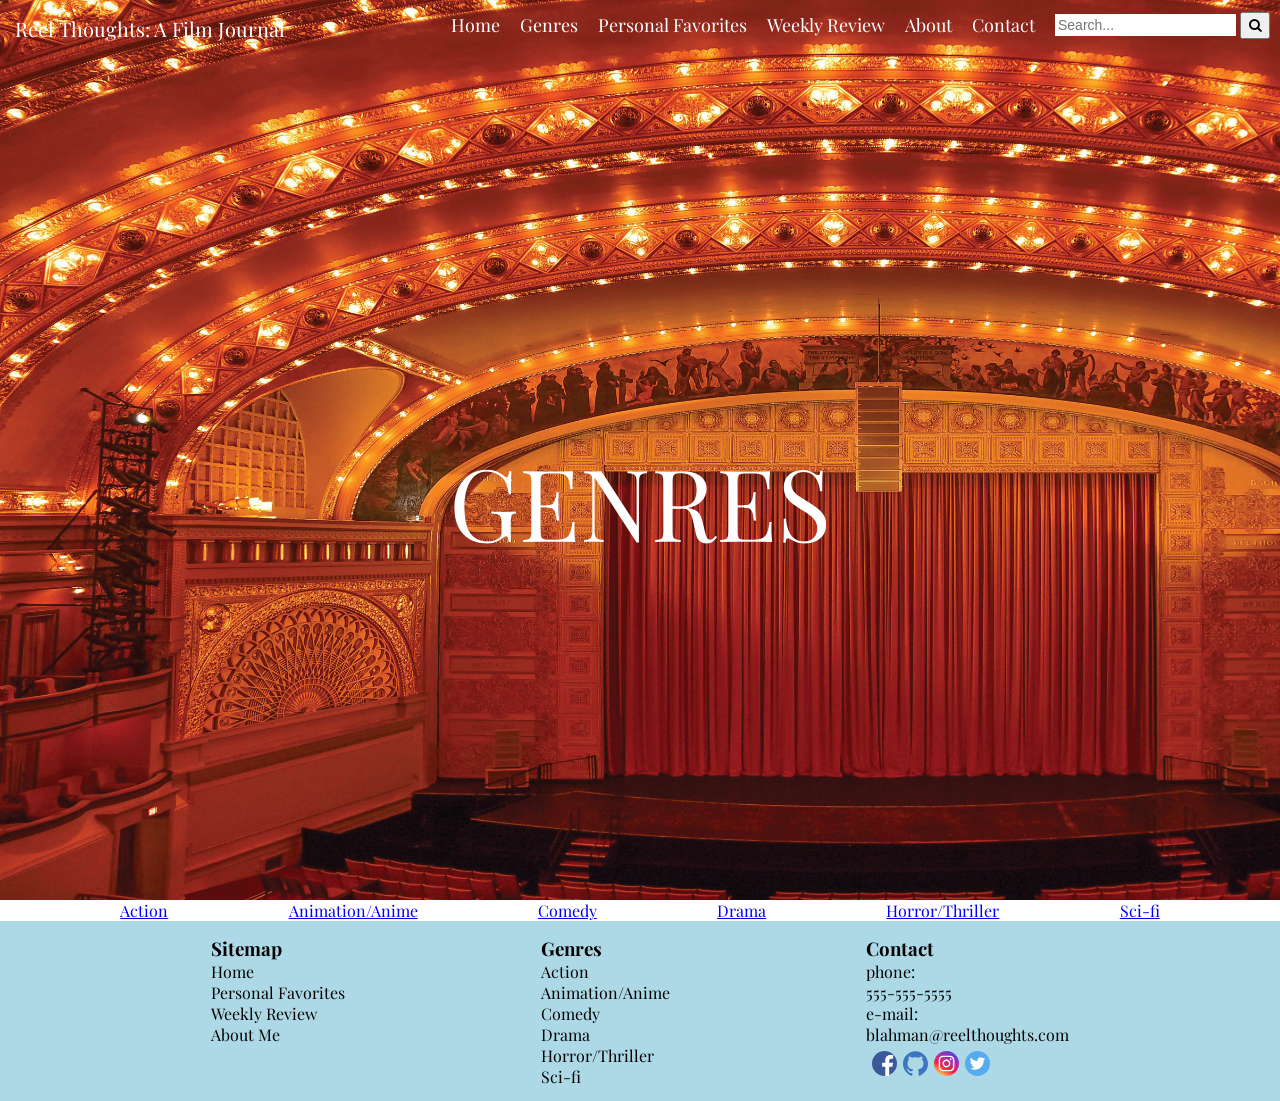
<file: genres.html>
<!DOCTYPE html>
<html>
    <head>
        <meta charset="utf-8">
        <title>Reel Thoughts</title>
        <meta name="viewport" content="width=device-width, initial-scale=1">
        <link rel="stylesheet" href="/style.css">
        <link rel="stylesheet" href="/css/genres.css">
        <link rel="preconnect" href="https://fonts.googleapis.com"> 
        <link rel="stylesheet" href="https://cdnjs.cloudflare.com/ajax/libs/font-awesome/4.7.0/css/font-awesome.min.css">
    </head>
    <body>

        <div class="top-section" id="top-section-g">
            
            <div class="logo">Reel Thoughts: A Film Journal</div>

            <div class="nav">

                
                <a href="/index.html">Home</a>
                    
                <div class="dropdown">
                        <a href="genres.html">Genres</a>
                            <div class="dropdown-content">
                                <a href="/genres/action.html">Action</a>
                                <a href="/genres/animation.html">Animation/Anime</a>
                                <a href="/genres/comedy.html">Comedy</a>
                                <a href="/genres/drama.html">Drama</a>
                                <a href="/genres/horror.html">Horror/Thriller</a>
                                <a href="/genres/sci-fi.html">Sci-fi</a>
                            </div>
                </div>
                <a href="/personalfav.html">Personal Favorites</a>
                <a href="/weekly.html">Weekly Review</a>
                <a href="/about.html">About</a>
                <a href="/contact.html">Contact</a>
                <div class="search-container">
                    <form action="/action_page.php">
                        <input type="text" placeholder="Search..." name="search">
                        <button type="submit"><i class="fa fa-search"></i></button>
                    </form>
                </div>

            </div>
        
            <div class="top-caption">
                <p>GENRES</p>
            </div>
        
        </div>


            <!--
        <div class="genre-body">
            <div class="genre-link" id="action-g">
                <a href="/genres/action.html">Action</a>
            </div>
            <div class="genre-link" id="animation-g">
                <a href="/genres/animation.html">Animation/Anime</a>
            </div>
            <div class="genre-link" id="comedy-g">
                <a href="/genres/comedy.html">Comedy</a>
            </div>
            <div class="genre-link" id="drama-g">
                <a href="/genres/drama.html">Drama</a>
            </div>
            <div class="genre-link" id="horror-g">
                <a href="/genres/horror.html">Horror/Thriller</a>
            </div>
            <div class="genre-link" id="sci-fi-g">
                <a href="/genres/sci-fi.html">Sci-fi</a>
            </div>
        </div>

    -->

        <div class="genre-container">    
            <div class="genre-link-box" id="action-box">
                <a href="#">Action</a>
            </div>
            <div class="genre-link-box" id="animation-box">
                <a href="#">Animation/Anime</a>
            </div>
            <div class="genre-link-box" id="comedy-box">
                <a href="#">Comedy</a>
            </div>
            <div class="genre-link-box" id="drama-box">
                <a href="#">Drama</a>
            </div>
            <div class="genre-link-box" id="horror-box">
                <a href="#">Horror/Thriller</a>
            </div>
            <div class="genre-link-box" id="sci-box">
                <a href="#">Sci-fi</a>
            </div>
            </div>


        </body>

            <footer>
                <div class="left-footer">
                    <h3>Sitemap</h3>
                    <a href="/index.html">Home</a>
                    <a href="/personalfav.html">Personal Favorites</a>
                    <a href="/weekly.html">Weekly Review</a>
                    <a href="/about.html">About Me</a>
                </div>
                <div class="center-footer">
                    <h3>Genres</h3>
                    <a href="/genres/action.html">Action</a>
                    <a href="/genres/animation.html">Animation/Anime</a>
                    <a href="/genres/comedy.html">Comedy</a>
                    <a href="/genres/drama.html">Drama</a>
                    <a href="/genres/horror.html">Horror/Thriller</a>
                    <a href="/genres/horror.html">Sci-fi</a>
                </div>
                <div class="right-footer">
                    <h3>Contact</h3>
                    <div>phone: 
                        <a href="#">555-555-5555</a>
                    </div>
                    <div>e-mail:
                        <a href="#">blahman@reelthoughts.com</a>
                        </div>
                    
                <div class="bottom-footer">
                    
                            <a href="#"><img src="/icons/facebookicon.svg" class="social" alt="facebook"></a>
                            <a href="#"><img src="/icons/githubicon.svg" class="social"  alt="github"></a>
                            <a href="#"><img src="/icons/instagramicon.svg" class="social"  alt="instagram"></a>
                            <a href="#"><img src="/icons/twittericon.svg" class="social" alt="twitter"></a>
        
            </footer>
        
        
        </html>
</file>
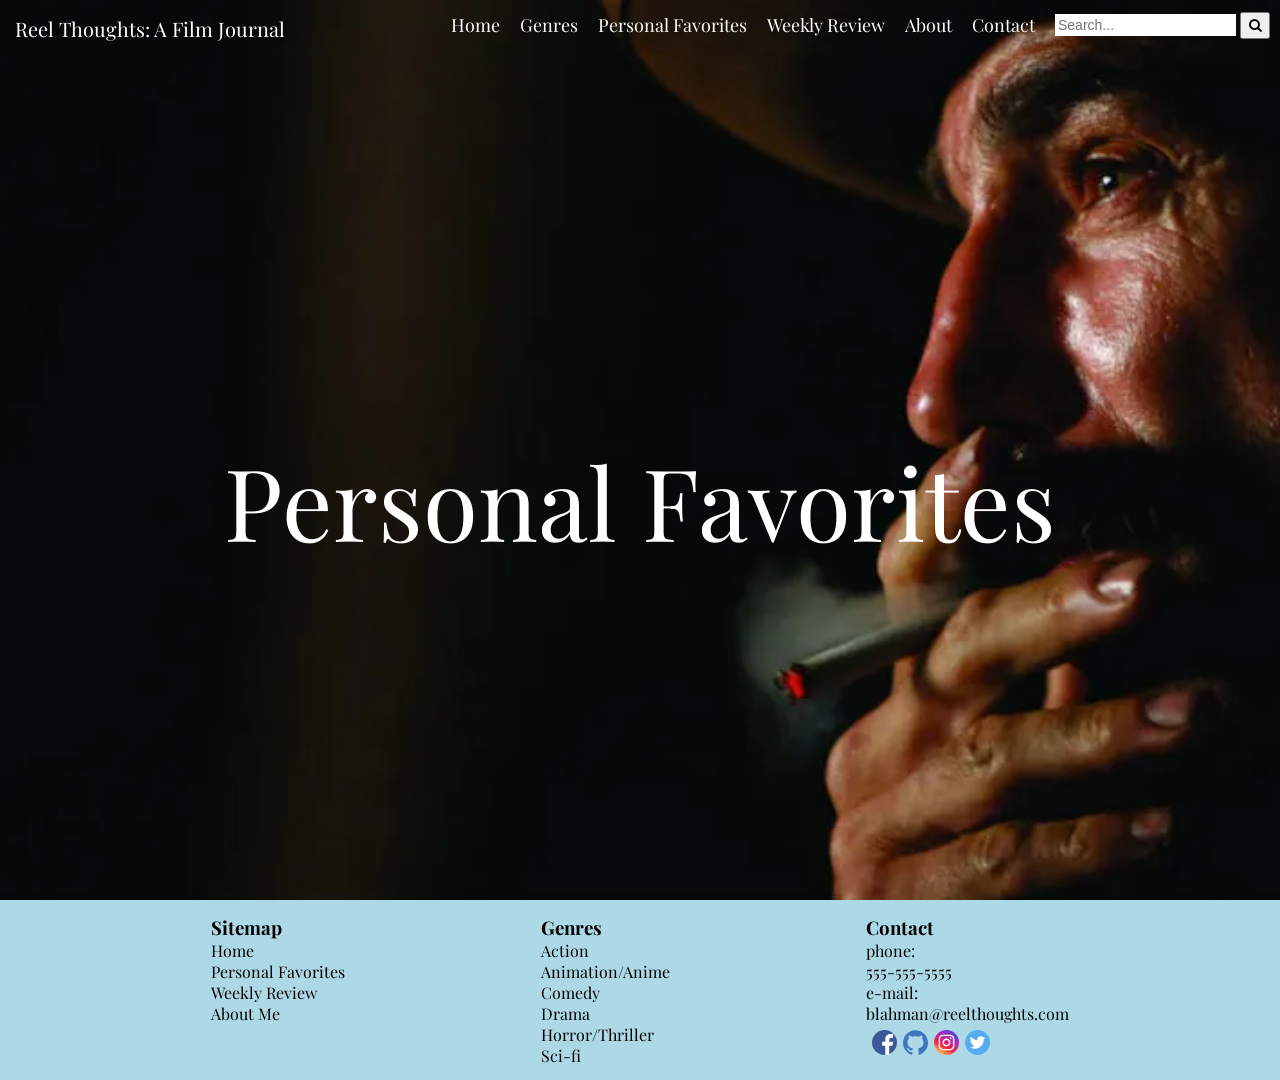
<file: personalfav.html>
<!DOCTYPE html>
<html>
    <head>
        <meta charset="utf-8">
        <title>Reel Thoughts</title>
        <meta name="viewport" content="width=device-width, initial-scale=1">
        <link rel="stylesheet" href="/style.css">
        <link rel="stylesheet" href="/css/drama.css">
        <link rel="preconnect" href="https://fonts.googleapis.com"> 
        <link rel="stylesheet" href="https://cdnjs.cloudflare.com/ajax/libs/font-awesome/4.7.0/css/font-awesome.min.css">
    </head>
    <body>

        <div class="top-section">
            
            <div class="logo">Reel Thoughts: A Film Journal</div>

            <div class="nav">
                
                <a href="/index.html">Home</a>
                    
                <div class="dropdown">
                        <a href="#">Genres</a>
                            <div class="dropdown-content">
                                <a href="/genres/action.html">Action</a>
                                <a href="/genres/animation.html">Animation/Anime</a>
                                <a href="/genres/comedy.html">Comedy</a>
                                <a href="/genres/drama.html">Drama</a>
                                <a href="/genres/horror.html">Horror/Thriller</a>
                                <a href="/genres/sci-fi.html">Sci-fi</a>
                            </div>
                </div>
                <a href="/personalfav.html">Personal Favorites</a>
                <a href="/weekly.html">Weekly Review</a>
                <a href="/about.html">About</a>
                <a href="/contact.html">Contact</a>
                <div class="search-container">
                    <form action="/action_page.php">
                        <input type="text" placeholder="Search..." name="search">
                        <button type="submit"><i class="fa fa-search"></i></button>
                    </form>
                </div>

            </div>

            <div class="top-caption">

                <p>Personal Favorites</p>
            </div>

            

            </div>



        </body>

        <footer>
            <div class="left-footer">
                <h3>Sitemap</h3>
                <a href="/index.html">Home</a>
                <a href="/personalfav.html">Personal Favorites</a>
                <a href="/weekly.html">Weekly Review</a>
                <a href="/about.html">About Me</a>
            </div>
            <div class="center-footer">
                <h3>Genres</h3>
                <a href="/genres/action.html">Action</a>
                <a href="/genres/animation.html">Animation/Anime</a>
                <a href="/genres/comedy.html">Comedy</a>
                <a href="/genres/drama.html">Drama</a>
                <a href="/genres/horror.html">Horror/Thriller</a>
                <a href="/genres/horror.html">Sci-fi</a>
            </div>
            <div class="right-footer">
                <h3>Contact</h3>
                <div>phone: 
                    <a href="#">555-555-5555</a>
                </div>
                <div>e-mail:
                    <a href="#">blahman@reelthoughts.com</a>
                    </div>
                
            <div class="bottom-footer">
                
                        <a href="#"><img src="/icons/facebookicon.svg" class="social" alt="facebook"></a>
                        <a href="#"><img src="/icons/githubicon.svg" class="social"  alt="github"></a>
                        <a href="#"><img src="/icons/instagramicon.svg" class="social"  alt="instagram"></a>
                        <a href="#"><img src="/icons/twittericon.svg" class="social" alt="twitter"></a>
    
        </footer>
    
    
    </html>
</file>
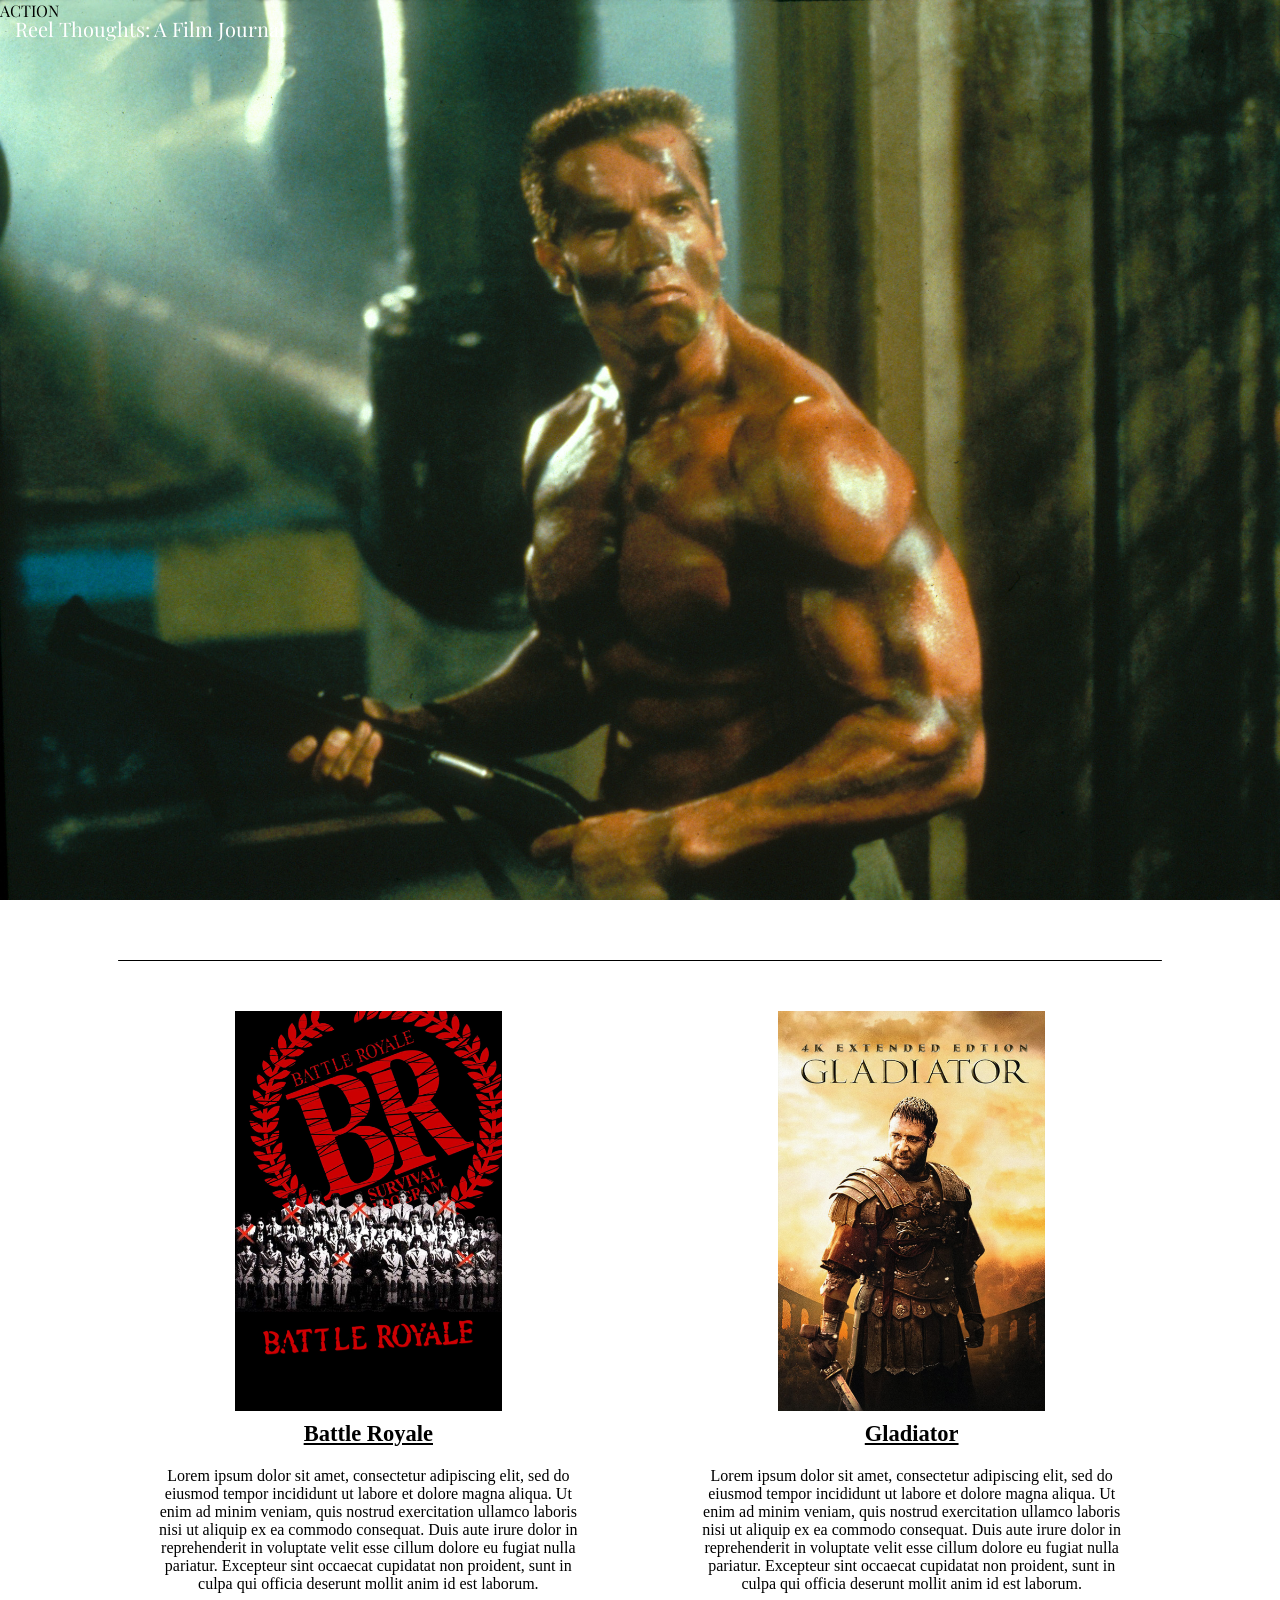
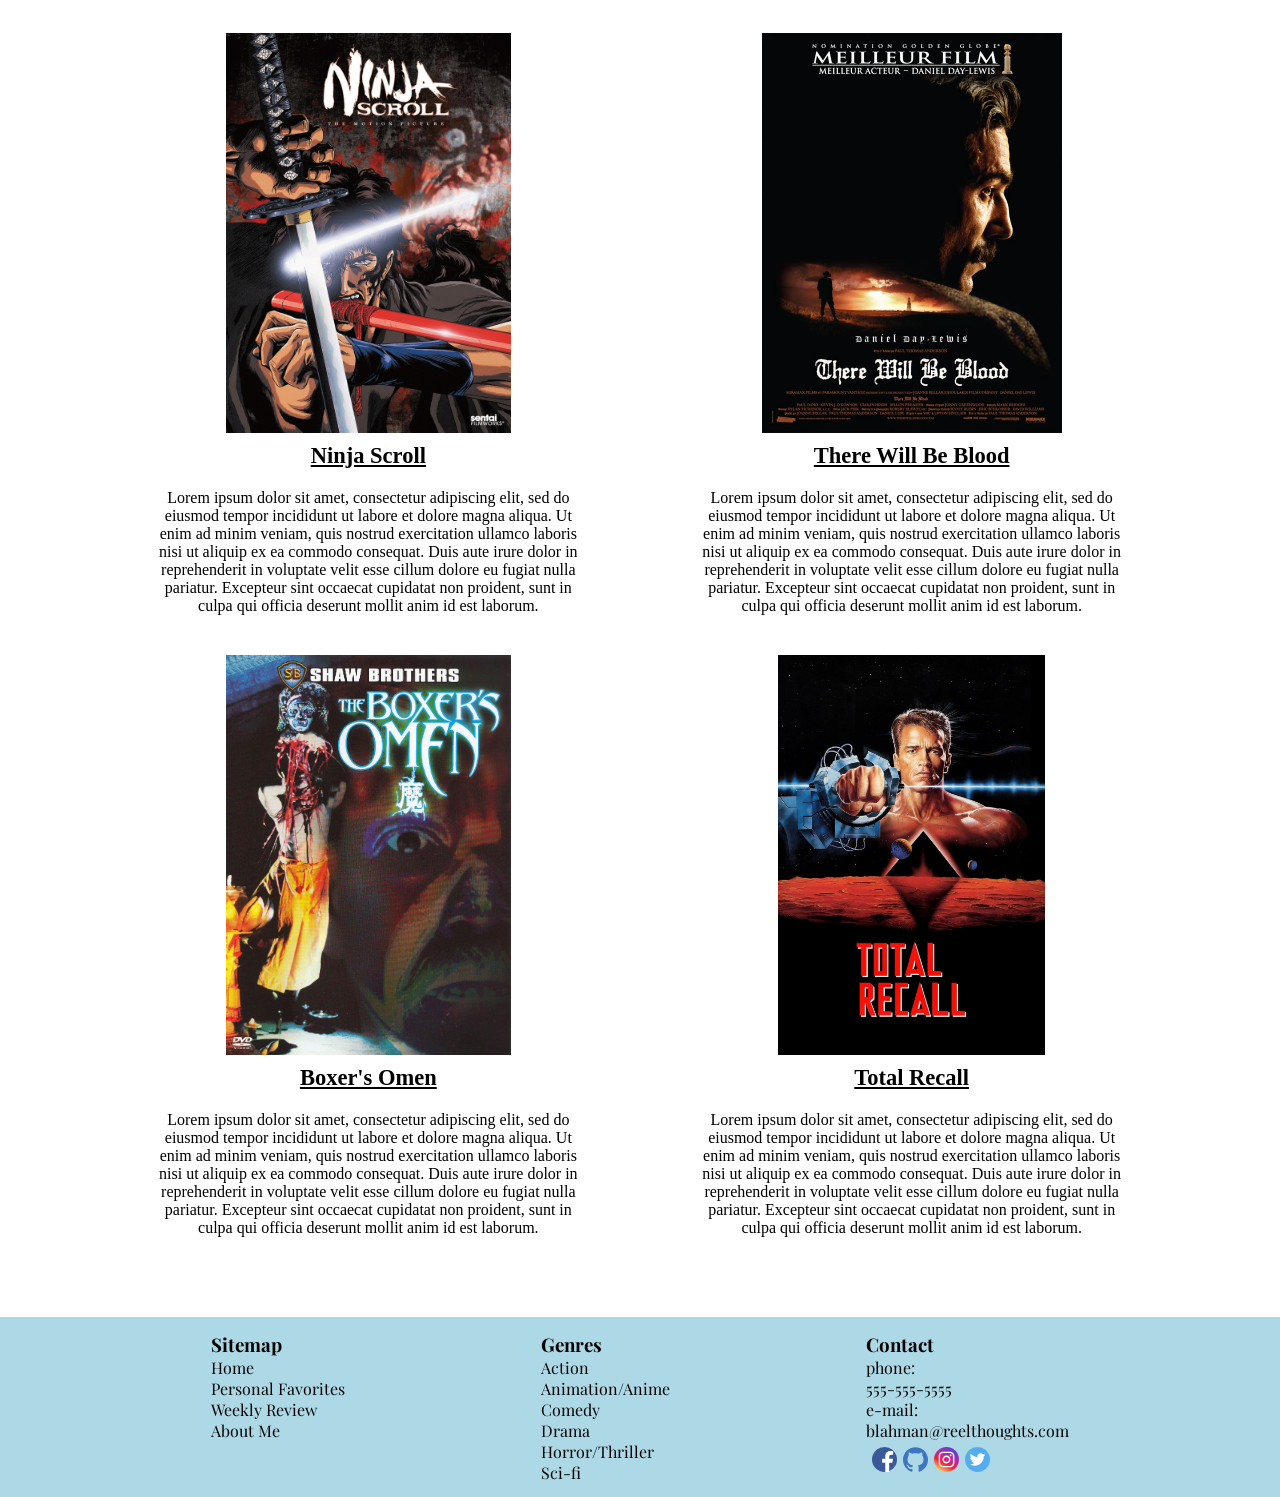
<file: genres/action.html>
<!DOCTYPE html>
<html>
    <head>
        <meta charset="utf-8">
        <title>Reel Thoughts</title>
        <meta name="viewport" content="width=device-width, initial-scale=1">
        <link rel="stylesheet" href="/style.css">
        <link rel="stylesheet" href="/css/action.css">
        <link rel="preconnect" href="https://fonts.googleapis.com"> 
        <link rel="stylesheet" href="https://cdnjs.cloudflare.com/ajax/libs/font-awesome/4.7.0/css/font-awesome.min.css">
    </head>
    <body>

        <div class="top-section">
            
            <div class="logo">Reel Thoughts: A Film Journal</div>
                <p>ACTION </p>
            </div>

            </div>


            <div class="blog-body">

                <div class="line"></div>
    
                <div class="entry-container">
                    <a href="#">                
                        <img src="/images/action/battleroyalecover.jpg" alt="battleroyalecover">
                    </a>
                    <a href="#">
                        <h2>Battle Royale</h2>
                    </a>
                        <p>Lorem ipsum dolor sit amet, consectetur adipiscing elit, sed do eiusmod tempor incididunt ut labore et dolore magna aliqua. Ut enim ad minim veniam, quis nostrud exercitation ullamco laboris nisi ut aliquip ex ea commodo consequat. Duis aute irure dolor in reprehenderit in voluptate velit esse cillum dolore eu fugiat nulla pariatur. Excepteur sint occaecat cupidatat non proident, sunt in culpa qui officia deserunt mollit anim id est laborum.</p>
                
    
                </div>
                
                
                <div class="entry-container">
                <a href="#">
                    <img src="/images/action/gladiatorcover.jpg" alt="gladiatorcover"></a>
                    <a href="#">
                        <h2>Gladiator</h2>
                    </a>
                <p>Lorem ipsum dolor sit amet, consectetur adipiscing elit, sed do eiusmod tempor incididunt ut labore et dolore magna aliqua. Ut enim ad minim veniam, quis nostrud exercitation ullamco laboris nisi ut aliquip ex ea commodo consequat. Duis aute irure dolor in reprehenderit in voluptate velit esse cillum dolore eu fugiat nulla pariatur. Excepteur sint occaecat cupidatat non proident, sunt in culpa qui officia deserunt mollit anim id est laborum.</p>
                </div>
                
                <div class="entry-container">
                <a href="#"><img src="/images/animation-anime/ninjascrollcover.jpeg" alt="ninjascrollcover"></a>
                <a href="#">
                    <h2>Ninja Scroll</h2>
                </a>
                <p>Lorem ipsum dolor sit amet, consectetur adipiscing elit, sed do eiusmod tempor incididunt ut labore et dolore magna aliqua. Ut enim ad minim veniam, quis nostrud exercitation ullamco laboris nisi ut aliquip ex ea commodo consequat. Duis aute irure dolor in reprehenderit in voluptate velit esse cillum dolore eu fugiat nulla pariatur. Excepteur sint occaecat cupidatat non proident, sunt in culpa qui officia deserunt mollit anim id est laborum.</p>
                </div>
                
                <div class="entry-container">
                <a href="#"><img src="/images/drama/therewillbebloodcover.jpg" alt="therewillbebloodcover"></a>
                <a href="#">
                    <h2>There Will Be Blood</h2>
                </a>
                <p>Lorem ipsum dolor sit amet, consectetur adipiscing elit, sed do eiusmod tempor incididunt ut labore et dolore magna aliqua. Ut enim ad minim veniam, quis nostrud exercitation ullamco laboris nisi ut aliquip ex ea commodo consequat. Duis aute irure dolor in reprehenderit in voluptate velit esse cillum dolore eu fugiat nulla pariatur. Excepteur sint occaecat cupidatat non proident, sunt in culpa qui officia deserunt mollit anim id est laborum.</p>
                </div>
                
                <div class="entry-container">
                <a href="#"><img src="/images/horror-thriller/boxersomencover.jpg" alt="boxersomencover"></a>
                <a href="#">
                    <h2>Boxer's Omen</h2>
                </a>
                <p>Lorem ipsum dolor sit amet, consectetur adipiscing elit, sed do eiusmod tempor incididunt ut labore et dolore magna aliqua. Ut enim ad minim veniam, quis nostrud exercitation ullamco laboris nisi ut aliquip ex ea commodo consequat. Duis aute irure dolor in reprehenderit in voluptate velit esse cillum dolore eu fugiat nulla pariatur. Excepteur sint occaecat cupidatat non proident, sunt in culpa qui officia deserunt mollit anim id est laborum.</p>
                </div>
                
                <div class="entry-container">
                <a href="#"><img src="/images/sci-fi/totalrecallcover.jpg" alt="totalrecallcover"></a>
                <a href="#">
                    <h2>Total Recall</h2>
                </a>
                <p>Lorem ipsum dolor sit amet, consectetur adipiscing elit, sed do eiusmod tempor incididunt ut labore et dolore magna aliqua. Ut enim ad minim veniam, quis nostrud exercitation ullamco laboris nisi ut aliquip ex ea commodo consequat. Duis aute irure dolor in reprehenderit in voluptate velit esse cillum dolore eu fugiat nulla pariatur. Excepteur sint occaecat cupidatat non proident, sunt in culpa qui officia deserunt mollit anim id est laborum.</p>
                </div>
            </div>
    




            </body>

            <footer>
                <div class="left-footer">
                    <h3>Sitemap</h3>
                    <a href="/index.html">Home</a>
                    <a href="/personalfav.html">Personal Favorites</a>
                    <a href="/weekly.html">Weekly Review</a>
                    <a href="/about.html">About Me</a>
                </div>
                <div class="center-footer">
                    <h3>Genres</h3>
                    <a href="/genres/action.html">Action</a>
                    <a href="/genres/animation.html">Animation/Anime</a>
                    <a href="/genres/comedy.html">Comedy</a>
                    <a href="/genres/drama.html">Drama</a>
                    <a href="/genres/horror.html">Horror/Thriller</a>
                    <a href="/genres/horror.html">Sci-fi</a>
                </div>
                <div class="right-footer">
                    <h3>Contact</h3>
                    <div>phone: 
                        <a href="#">555-555-5555</a>
                    </div>
                    <div>e-mail:
                        <a href="#">blahman@reelthoughts.com</a>
                        </div>
                    
                <div class="bottom-footer">
                    
                            <a href="#"><img src="/icons/facebookicon.svg" class="social" alt="facebook"></a>
                            <a href="#"><img src="/icons/githubicon.svg" class="social"  alt="github"></a>
                            <a href="#"><img src="/icons/instagramicon.svg" class="social"  alt="instagram"></a>
                            <a href="#"><img src="/icons/twittericon.svg" class="social" alt="twitter"></a>
        
            </footer>
        
        
        </html>
</file>
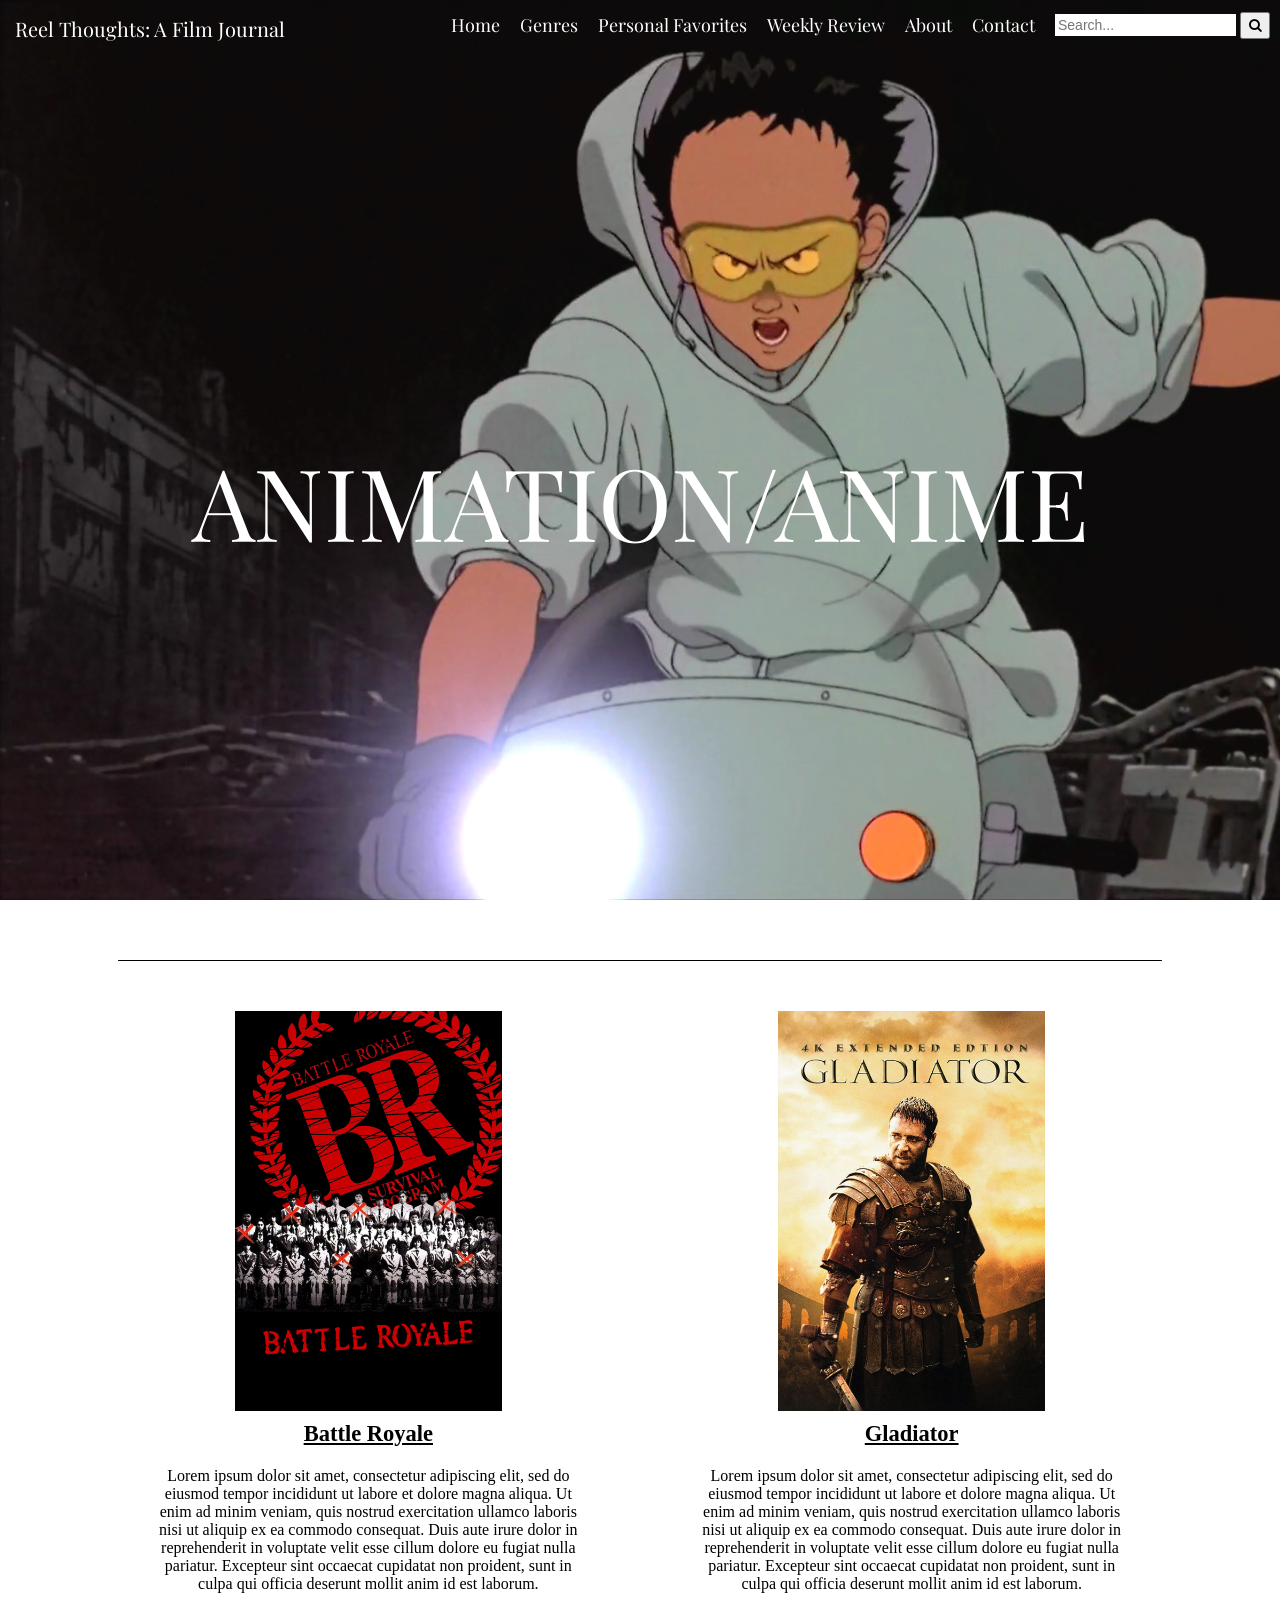
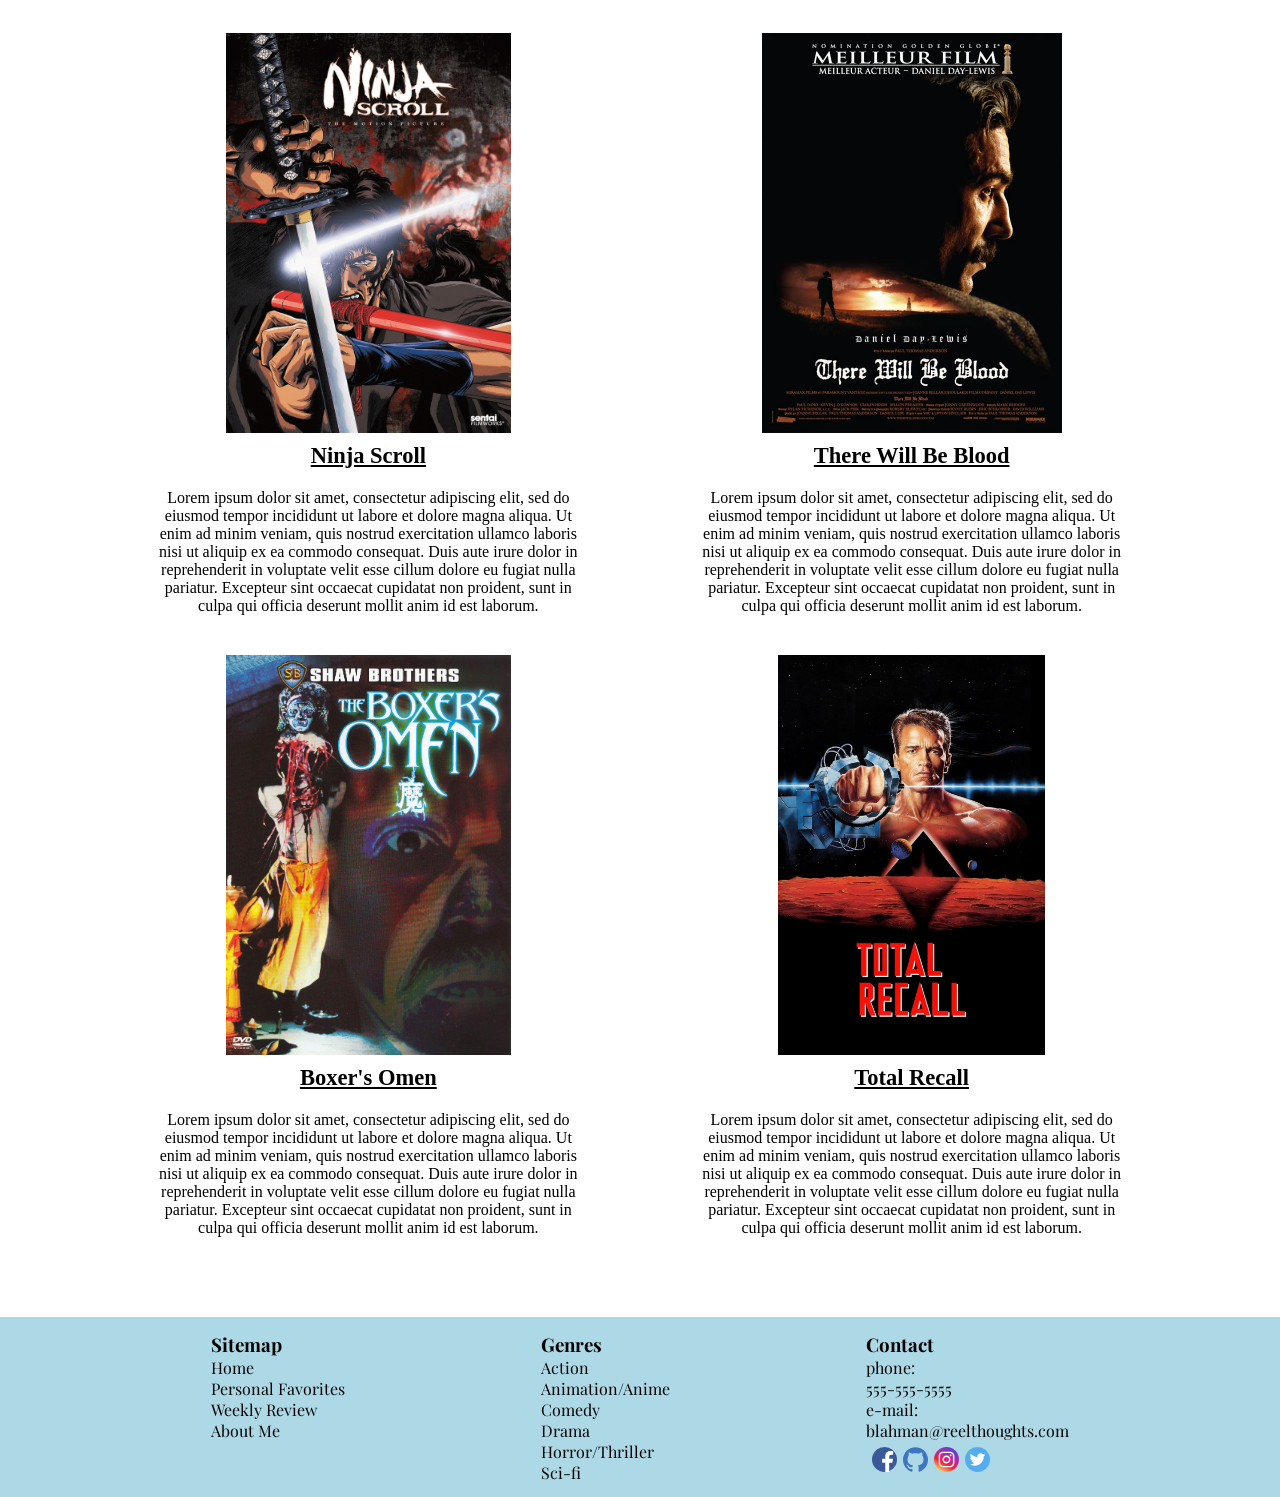
<file: genres/animation.html>
<!DOCTYPE html>
<html>
    <head>
        <meta charset="utf-8">
        <title>Reel Thoughts</title>
        <meta name="viewport" content="width=device-width, initial-scale=1">
        <link rel="stylesheet" href="/style.css">
        <link rel="stylesheet" href="/css/animation.css">
        <link rel="preconnect" href="https://fonts.googleapis.com"> 
        <link rel="stylesheet" href="https://cdnjs.cloudflare.com/ajax/libs/font-awesome/4.7.0/css/font-awesome.min.css">
    </head>
    <body>

        <div class="top-section">
            
            <div class="logo">Reel Thoughts: A Film Journal</div>

            <div class="nav">
                
                <a href="/index.html">Home</a>
                    
                <div class="dropdown">
                        <a href="#">Genres</a>
                            <div class="dropdown-content">
                                <a href="/genres/action.html">Action</a>
                                <a href="/genres/animation.html">Animation/Anime</a>
                                <a href="/genres/comedy.html">Comedy</a>
                                <a href="/genres/drama.html">Drama</a>
                                <a href="/genres/horror.html">Horror/Thriller</a>
                                <a href="/genres/sci-fi.html">Sci-fi</a>
                            </div>
                </div>
                <a href="/personalfav.html">Personal Favorites</a>
                <a href="/weekly.html">Weekly Review</a>
                <a href="/about.html">About</a>
                <a href="/contact.html">Contact</a>
                <div class="search-container">
                    <form action="/action_page.php">
                        <input type="text" placeholder="Search..." name="search">
                        <button type="submit"><i class="fa fa-search"></i></button>
                    </form>
                </div>

            </div>

            <div class="top-caption">

                <p>ANIMATION/ANIME</p>
            </div>
            </div>




            <div class="blog-body">

                <div class="line"></div>
    
                <div class="entry-container">
                    <a href="#">                
                        <img src="/images/action/battleroyalecover.jpg" alt="battleroyalecover">
                    </a>
                    <a href="#">
                        <h2>Battle Royale</h2>
                    </a>
                        <p>Lorem ipsum dolor sit amet, consectetur adipiscing elit, sed do eiusmod tempor incididunt ut labore et dolore magna aliqua. Ut enim ad minim veniam, quis nostrud exercitation ullamco laboris nisi ut aliquip ex ea commodo consequat. Duis aute irure dolor in reprehenderit in voluptate velit esse cillum dolore eu fugiat nulla pariatur. Excepteur sint occaecat cupidatat non proident, sunt in culpa qui officia deserunt mollit anim id est laborum.</p>
                
    
                </div>
                
                
                <div class="entry-container">
                <a href="#">
                    <img src="/images/action/gladiatorcover.jpg" alt="gladiatorcover"></a>
                    <a href="#">
                        <h2>Gladiator</h2>
                    </a>
                <p>Lorem ipsum dolor sit amet, consectetur adipiscing elit, sed do eiusmod tempor incididunt ut labore et dolore magna aliqua. Ut enim ad minim veniam, quis nostrud exercitation ullamco laboris nisi ut aliquip ex ea commodo consequat. Duis aute irure dolor in reprehenderit in voluptate velit esse cillum dolore eu fugiat nulla pariatur. Excepteur sint occaecat cupidatat non proident, sunt in culpa qui officia deserunt mollit anim id est laborum.</p>
                </div>
                
                <div class="entry-container">
                <a href="#"><img src="/images/animation-anime/ninjascrollcover.jpeg" alt="ninjascrollcover"></a>
                <a href="#">
                    <h2>Ninja Scroll</h2>
                </a>
                <p>Lorem ipsum dolor sit amet, consectetur adipiscing elit, sed do eiusmod tempor incididunt ut labore et dolore magna aliqua. Ut enim ad minim veniam, quis nostrud exercitation ullamco laboris nisi ut aliquip ex ea commodo consequat. Duis aute irure dolor in reprehenderit in voluptate velit esse cillum dolore eu fugiat nulla pariatur. Excepteur sint occaecat cupidatat non proident, sunt in culpa qui officia deserunt mollit anim id est laborum.</p>
                </div>
                
                <div class="entry-container">
                <a href="#"><img src="/images/drama/therewillbebloodcover.jpg" alt="therewillbebloodcover"></a>
                <a href="#">
                    <h2>There Will Be Blood</h2>
                </a>
                <p>Lorem ipsum dolor sit amet, consectetur adipiscing elit, sed do eiusmod tempor incididunt ut labore et dolore magna aliqua. Ut enim ad minim veniam, quis nostrud exercitation ullamco laboris nisi ut aliquip ex ea commodo consequat. Duis aute irure dolor in reprehenderit in voluptate velit esse cillum dolore eu fugiat nulla pariatur. Excepteur sint occaecat cupidatat non proident, sunt in culpa qui officia deserunt mollit anim id est laborum.</p>
                </div>
                
                <div class="entry-container">
                <a href="#"><img src="/images/horror-thriller/boxersomencover.jpg" alt="boxersomencover"></a>
                <a href="#">
                    <h2>Boxer's Omen</h2>
                </a>
                <p>Lorem ipsum dolor sit amet, consectetur adipiscing elit, sed do eiusmod tempor incididunt ut labore et dolore magna aliqua. Ut enim ad minim veniam, quis nostrud exercitation ullamco laboris nisi ut aliquip ex ea commodo consequat. Duis aute irure dolor in reprehenderit in voluptate velit esse cillum dolore eu fugiat nulla pariatur. Excepteur sint occaecat cupidatat non proident, sunt in culpa qui officia deserunt mollit anim id est laborum.</p>
                </div>
                
                <div class="entry-container">
                <a href="#"><img src="/images/sci-fi/totalrecallcover.jpg" alt="totalrecallcover"></a>
                <a href="#">
                    <h2>Total Recall</h2>
                </a>
                <p>Lorem ipsum dolor sit amet, consectetur adipiscing elit, sed do eiusmod tempor incididunt ut labore et dolore magna aliqua. Ut enim ad minim veniam, quis nostrud exercitation ullamco laboris nisi ut aliquip ex ea commodo consequat. Duis aute irure dolor in reprehenderit in voluptate velit esse cillum dolore eu fugiat nulla pariatur. Excepteur sint occaecat cupidatat non proident, sunt in culpa qui officia deserunt mollit anim id est laborum.</p>
                </div>
            </div>
    


            </body>

            <footer>
                <div class="left-footer">
                    <h3>Sitemap</h3>
                    <a href="/index.html">Home</a>
                    <a href="/personalfav.html">Personal Favorites</a>
                    <a href="/weekly.html">Weekly Review</a>
                    <a href="/about.html">About Me</a>
                </div>
                <div class="center-footer">
                    <h3>Genres</h3>
                    <a href="/genres/action.html">Action</a>
                    <a href="/genres/animation.html">Animation/Anime</a>
                    <a href="/genres/comedy.html">Comedy</a>
                    <a href="/genres/drama.html">Drama</a>
                    <a href="/genres/horror.html">Horror/Thriller</a>
                    <a href="/genres/horror.html">Sci-fi</a>
                </div>
                <div class="right-footer">
                    <h3>Contact</h3>
                    <div>phone: 
                        <a href="#">555-555-5555</a>
                    </div>
                    <div>e-mail:
                        <a href="#">blahman@reelthoughts.com</a>
                        </div>
                    
                <div class="bottom-footer">
                    
                            <a href="#"><img src="/icons/facebookicon.svg" class="social" alt="facebook"></a>
                            <a href="#"><img src="/icons/githubicon.svg" class="social"  alt="github"></a>
                            <a href="#"><img src="/icons/instagramicon.svg" class="social"  alt="instagram"></a>
                            <a href="#"><img src="/icons/twittericon.svg" class="social" alt="twitter"></a>
        
            </footer>
        
        
        </html>
</file>
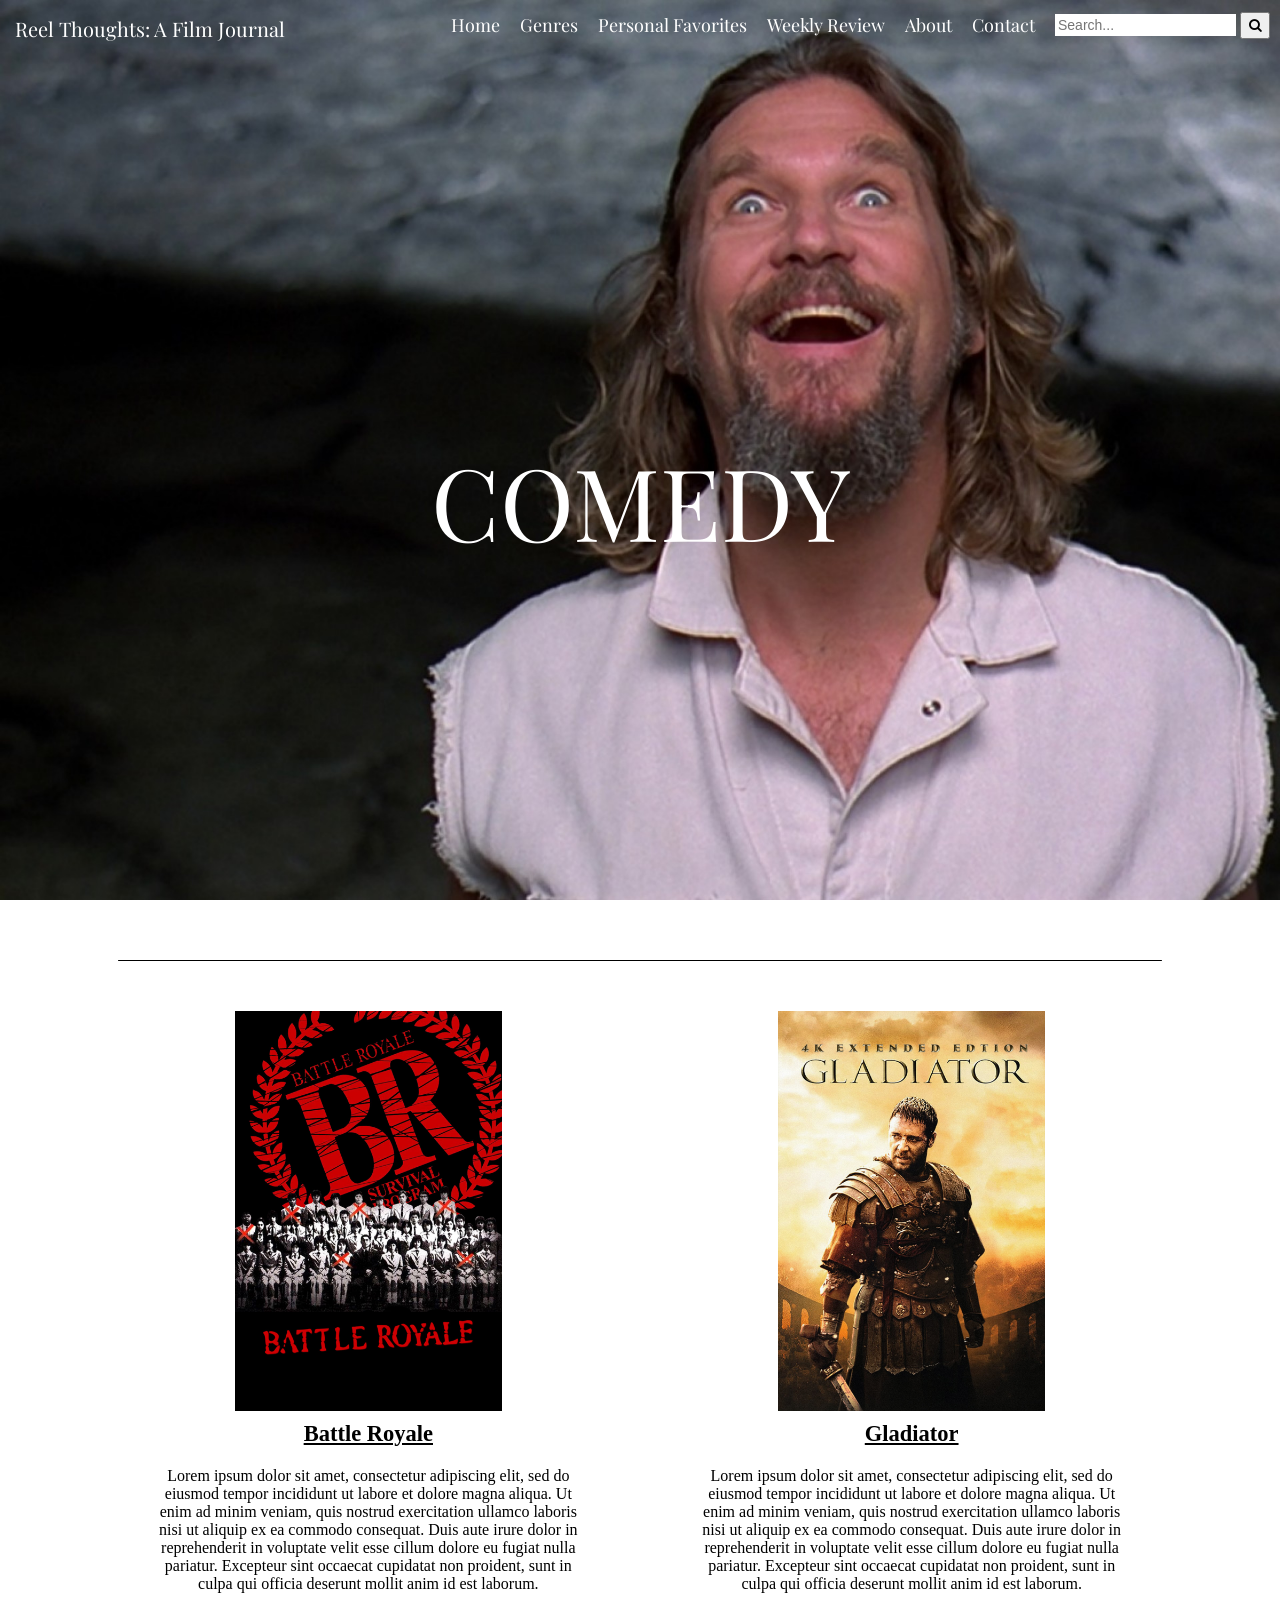
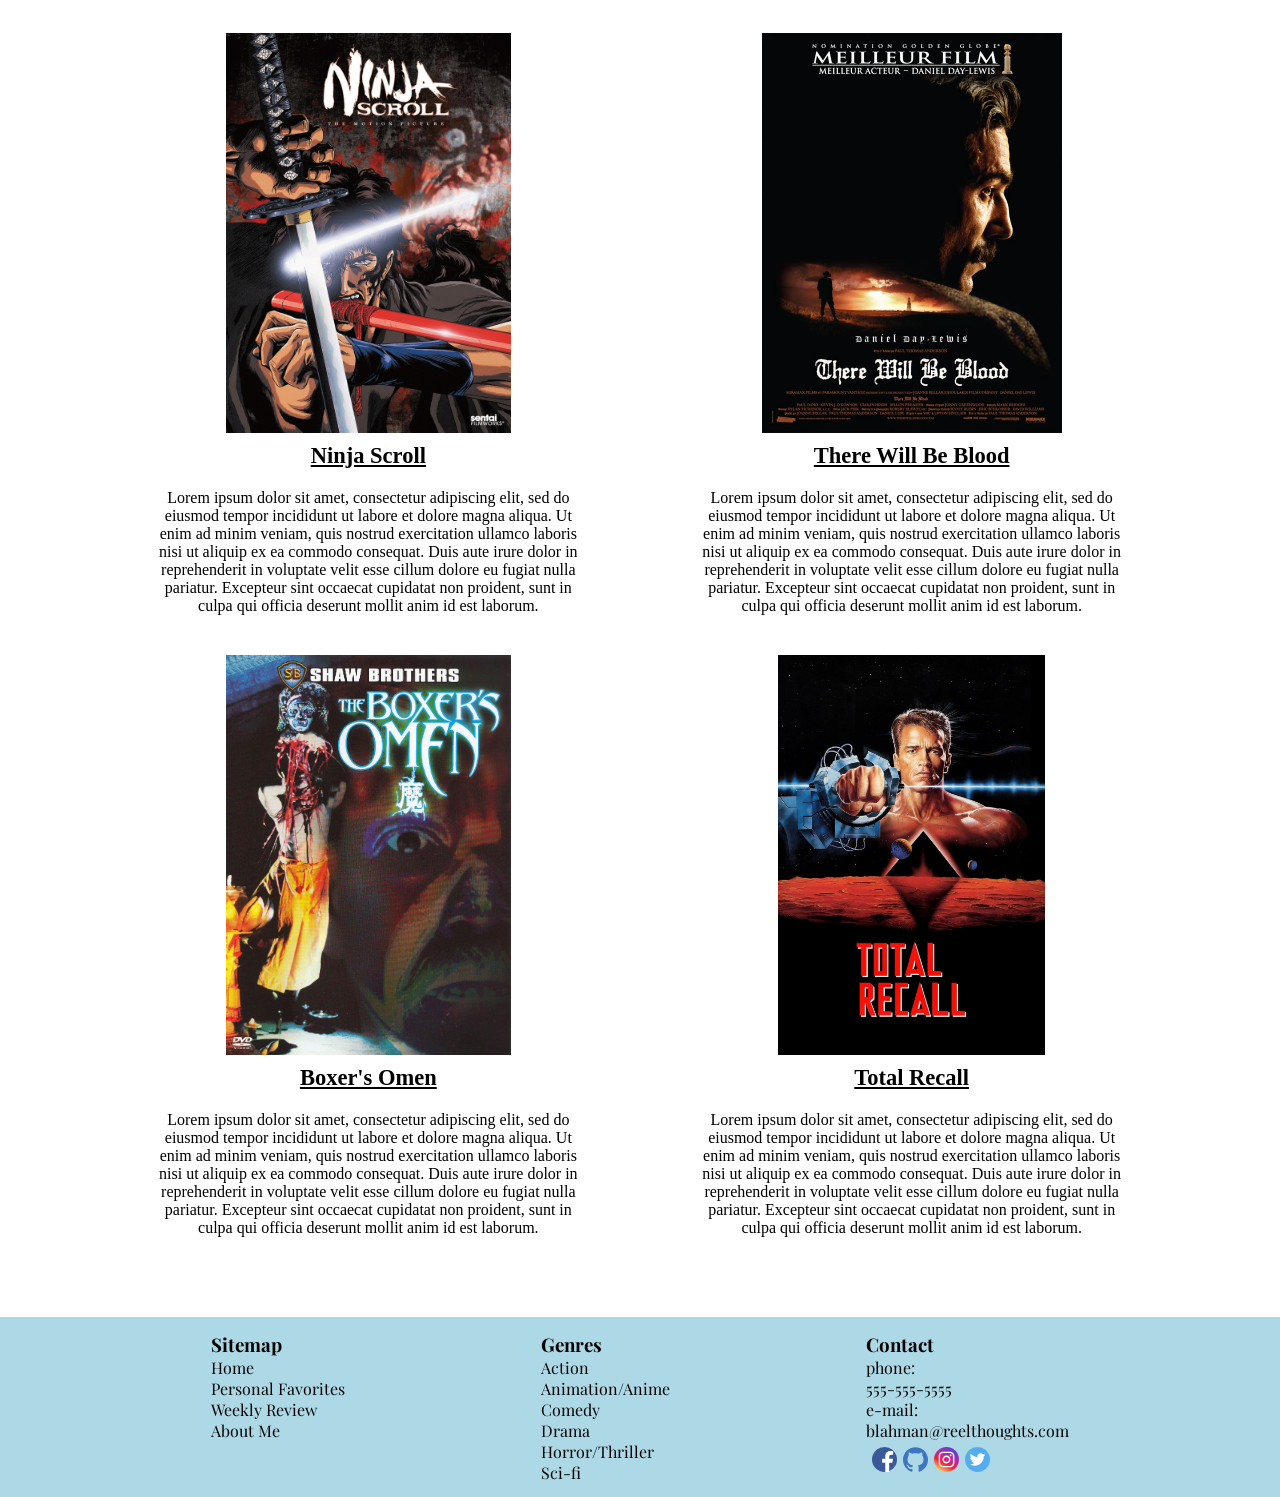
<file: genres/comedy.html>
<!DOCTYPE html>
<html>
    <head>
        <meta charset="utf-8">
        <title>Reel Thoughts</title>
        <meta name="viewport" content="width=device-width, initial-scale=1">
        <link rel="stylesheet" href="/style.css">
        <link rel="stylesheet" href="/css/comedy.css">
        <link rel="preconnect" href="https://fonts.googleapis.com"> 
        <link rel="stylesheet" href="https://cdnjs.cloudflare.com/ajax/libs/font-awesome/4.7.0/css/font-awesome.min.css">
    </head>
    <body>

        <div class="top-section">
            
            <div class="logo">Reel Thoughts: A Film Journal</div>

            <div class="nav">
                
                <a href="/index.html">Home</a>
                    
                <div class="dropdown">
                        <a href="#">Genres</a>
                            <div class="dropdown-content">
                                <a href="/genres/action.html">Action</a>
                                <a href="/genres/animation.html">Animation/Anime</a>
                                <a href="/genres/comedy.html">Comedy</a>
                                <a href="/genres/drama.html">Drama</a>
                                <a href="/genres/horror.html">Horror/Thriller</a>
                                <a href="/genres/sci-fi.html">Sci-fi</a>
                            </div>
                </div>
                <a href="/personalfav.html">Personal Favorites</a>
                <a href="/weekly.html">Weekly Review</a>
                <a href="/about.html">About</a>
                <a href="/contact.html">Contact</a>
                <div class="search-container">
                    <form action="/action_page.php">
                        <input type="text" placeholder="Search..." name="search">
                        <button type="submit"><i class="fa fa-search"></i></button>
                    </form>
                </div>

            </div>

            <div class="top-caption">

                <p>COMEDY</p>
            </div>

            </div>



            <div class="blog-body">

                <div class="line"></div>
    
                <div class="entry-container">
                    <a href="#">                
                        <img src="/images/action/battleroyalecover.jpg" alt="battleroyalecover">
                    </a>
                    <a href="#">
                        <h2>Battle Royale</h2>
                    </a>
                        <p>Lorem ipsum dolor sit amet, consectetur adipiscing elit, sed do eiusmod tempor incididunt ut labore et dolore magna aliqua. Ut enim ad minim veniam, quis nostrud exercitation ullamco laboris nisi ut aliquip ex ea commodo consequat. Duis aute irure dolor in reprehenderit in voluptate velit esse cillum dolore eu fugiat nulla pariatur. Excepteur sint occaecat cupidatat non proident, sunt in culpa qui officia deserunt mollit anim id est laborum.</p>
                
    
                </div>
                
                
                <div class="entry-container">
                <a href="#">
                    <img src="/images/action/gladiatorcover.jpg" alt="gladiatorcover"></a>
                    <a href="#">
                        <h2>Gladiator</h2>
                    </a>
                <p>Lorem ipsum dolor sit amet, consectetur adipiscing elit, sed do eiusmod tempor incididunt ut labore et dolore magna aliqua. Ut enim ad minim veniam, quis nostrud exercitation ullamco laboris nisi ut aliquip ex ea commodo consequat. Duis aute irure dolor in reprehenderit in voluptate velit esse cillum dolore eu fugiat nulla pariatur. Excepteur sint occaecat cupidatat non proident, sunt in culpa qui officia deserunt mollit anim id est laborum.</p>
                </div>
                
                <div class="entry-container">
                <a href="#"><img src="/images/animation-anime/ninjascrollcover.jpeg" alt="ninjascrollcover"></a>
                <a href="#">
                    <h2>Ninja Scroll</h2>
                </a>
                <p>Lorem ipsum dolor sit amet, consectetur adipiscing elit, sed do eiusmod tempor incididunt ut labore et dolore magna aliqua. Ut enim ad minim veniam, quis nostrud exercitation ullamco laboris nisi ut aliquip ex ea commodo consequat. Duis aute irure dolor in reprehenderit in voluptate velit esse cillum dolore eu fugiat nulla pariatur. Excepteur sint occaecat cupidatat non proident, sunt in culpa qui officia deserunt mollit anim id est laborum.</p>
                </div>
                
                <div class="entry-container">
                <a href="#"><img src="/images/drama/therewillbebloodcover.jpg" alt="therewillbebloodcover"></a>
                <a href="#">
                    <h2>There Will Be Blood</h2>
                </a>
                <p>Lorem ipsum dolor sit amet, consectetur adipiscing elit, sed do eiusmod tempor incididunt ut labore et dolore magna aliqua. Ut enim ad minim veniam, quis nostrud exercitation ullamco laboris nisi ut aliquip ex ea commodo consequat. Duis aute irure dolor in reprehenderit in voluptate velit esse cillum dolore eu fugiat nulla pariatur. Excepteur sint occaecat cupidatat non proident, sunt in culpa qui officia deserunt mollit anim id est laborum.</p>
                </div>
                
                <div class="entry-container">
                <a href="#"><img src="/images/horror-thriller/boxersomencover.jpg" alt="boxersomencover"></a>
                <a href="#">
                    <h2>Boxer's Omen</h2>
                </a>
                <p>Lorem ipsum dolor sit amet, consectetur adipiscing elit, sed do eiusmod tempor incididunt ut labore et dolore magna aliqua. Ut enim ad minim veniam, quis nostrud exercitation ullamco laboris nisi ut aliquip ex ea commodo consequat. Duis aute irure dolor in reprehenderit in voluptate velit esse cillum dolore eu fugiat nulla pariatur. Excepteur sint occaecat cupidatat non proident, sunt in culpa qui officia deserunt mollit anim id est laborum.</p>
                </div>
                
                <div class="entry-container">
                <a href="#"><img src="/images/sci-fi/totalrecallcover.jpg" alt="totalrecallcover"></a>
                <a href="#">
                    <h2>Total Recall</h2>
                </a>
                <p>Lorem ipsum dolor sit amet, consectetur adipiscing elit, sed do eiusmod tempor incididunt ut labore et dolore magna aliqua. Ut enim ad minim veniam, quis nostrud exercitation ullamco laboris nisi ut aliquip ex ea commodo consequat. Duis aute irure dolor in reprehenderit in voluptate velit esse cillum dolore eu fugiat nulla pariatur. Excepteur sint occaecat cupidatat non proident, sunt in culpa qui officia deserunt mollit anim id est laborum.</p>
                </div>
            </div>
    



            </body>

            <footer>
                <div class="left-footer">
                    <h3>Sitemap</h3>
                    <a href="/index.html">Home</a>
                    <a href="/personalfav.html">Personal Favorites</a>
                    <a href="/weekly.html">Weekly Review</a>
                    <a href="/about.html">About Me</a>
                </div>
                <div class="center-footer">
                    <h3>Genres</h3>
                    <a href="/genres/action.html">Action</a>
                    <a href="/genres/animation.html">Animation/Anime</a>
                    <a href="/genres/comedy.html">Comedy</a>
                    <a href="/genres/drama.html">Drama</a>
                    <a href="/genres/horror.html">Horror/Thriller</a>
                    <a href="/genres/horror.html">Sci-fi</a>
                </div>
                <div class="right-footer">
                    <h3>Contact</h3>
                    <div>phone: 
                        <a href="#">555-555-5555</a>
                    </div>
                    <div>e-mail:
                        <a href="#">blahman@reelthoughts.com</a>
                        </div>
                    
                <div class="bottom-footer">
                    
                            <a href="#"><img src="/icons/facebookicon.svg" class="social" alt="facebook"></a>
                            <a href="#"><img src="/icons/githubicon.svg" class="social"  alt="github"></a>
                            <a href="#"><img src="/icons/instagramicon.svg" class="social"  alt="instagram"></a>
                            <a href="#"><img src="/icons/twittericon.svg" class="social" alt="twitter"></a>
        
            </footer>
        
        
        </html>
</file>
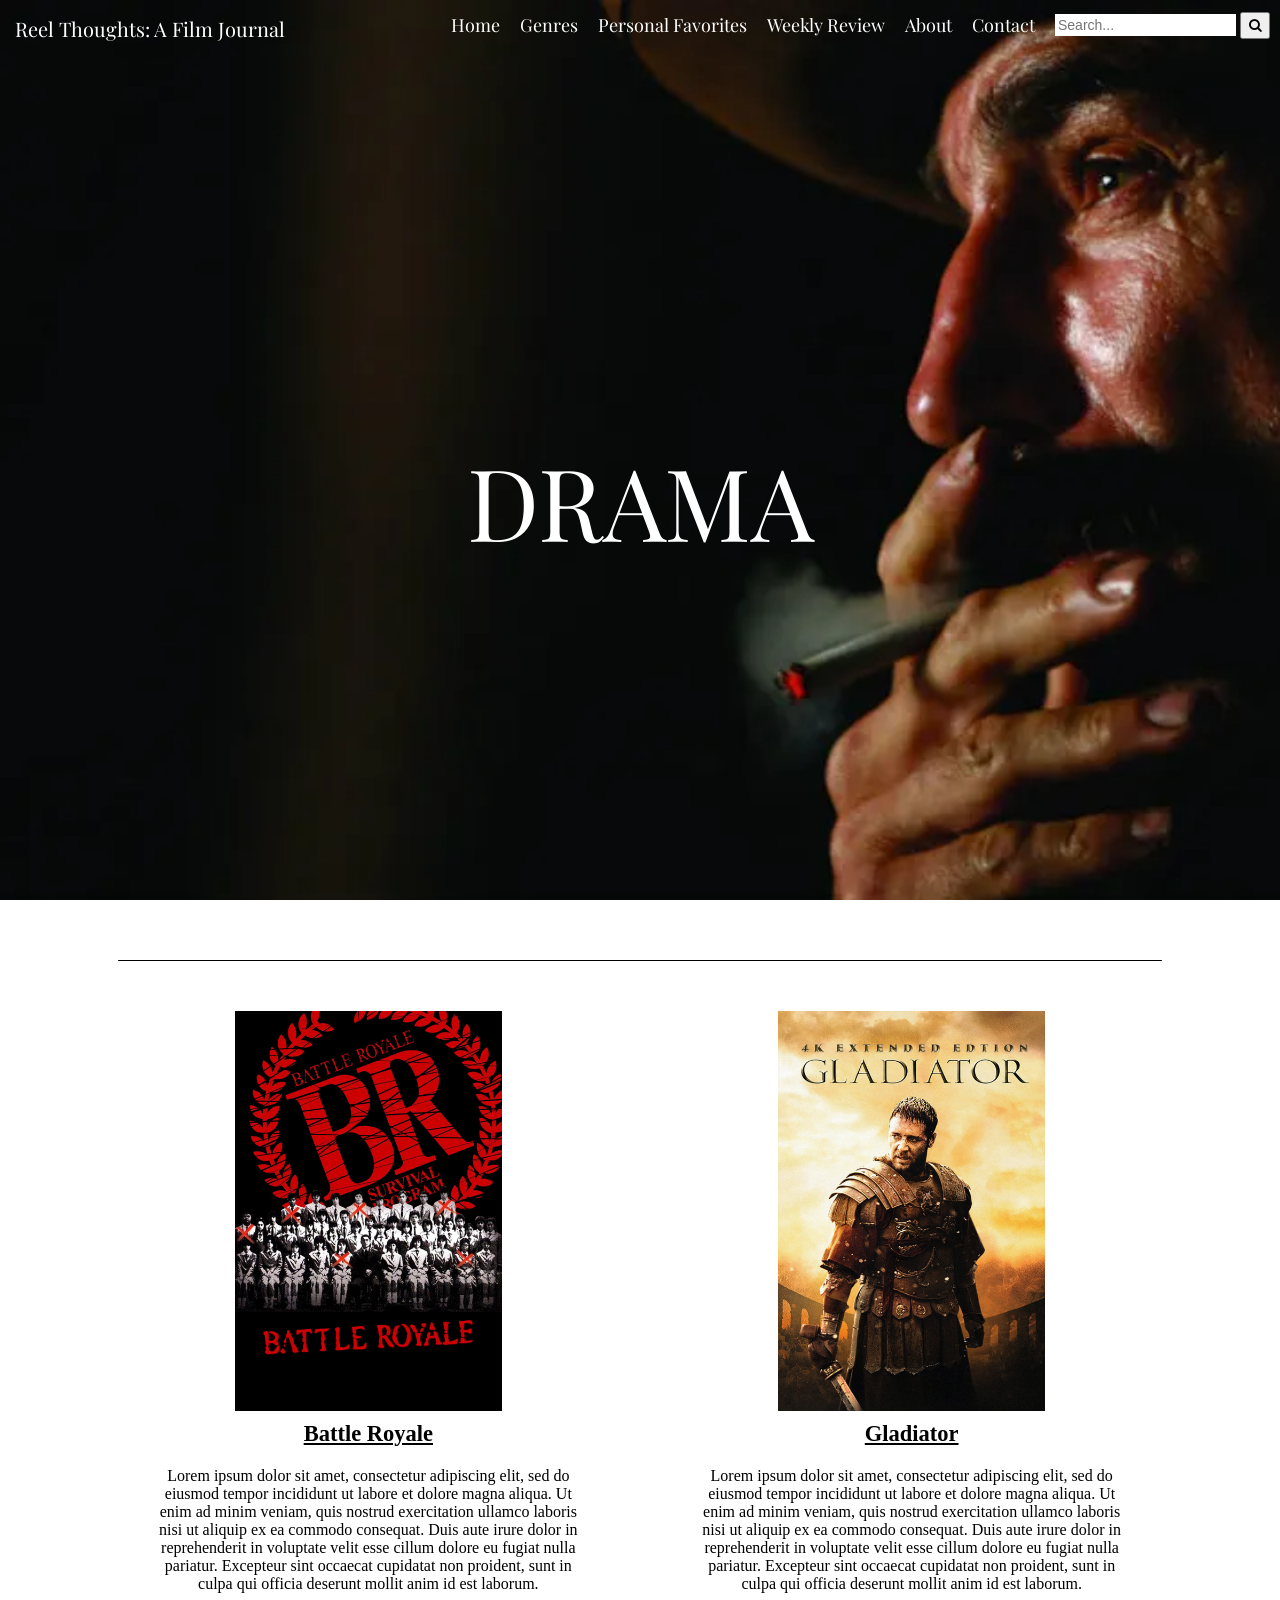
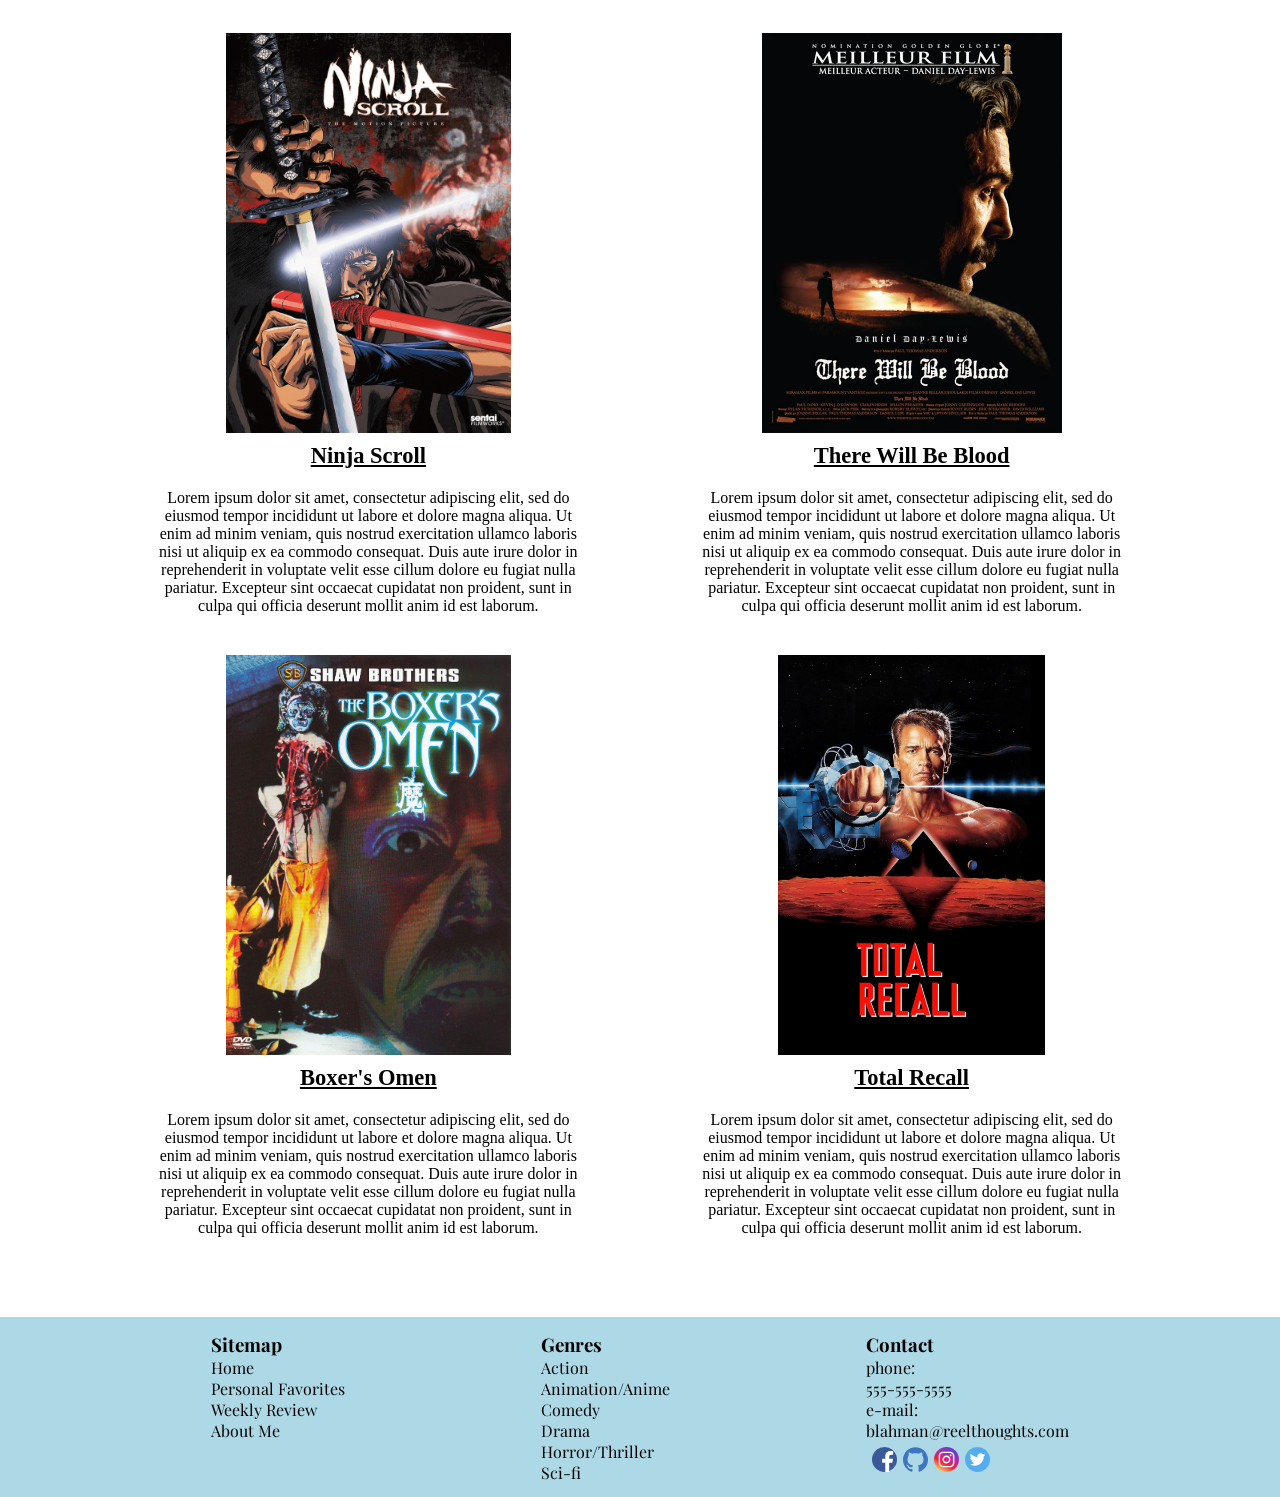
<file: genres/drama.html>
<!DOCTYPE html>
<html>
    <head>
        <meta charset="utf-8">
        <title>Reel Thoughts</title>
        <meta name="viewport" content="width=device-width, initial-scale=1">
        <link rel="stylesheet" href="/style.css">
        <link rel="stylesheet" href="/css/drama.css">
        <link rel="preconnect" href="https://fonts.googleapis.com"> 
        <link rel="stylesheet" href="https://cdnjs.cloudflare.com/ajax/libs/font-awesome/4.7.0/css/font-awesome.min.css">
    </head>
    <body>

        <div class="top-section">
            
            <div class="logo">Reel Thoughts: A Film Journal</div>

            <div class="nav">
                
                <a href="/index.html">Home</a>
                    
                <div class="dropdown">
                        <a href="#">Genres</a>
                            <div class="dropdown-content">
                                <a href="/genres/action.html">Action</a>
                                <a href="/genres/animation.html">Animation/Anime</a>
                                <a href="/genres/comedy.html">Comedy</a>
                                <a href="/genres/drama.html">Drama</a>
                                <a href="/genres/horror.html">Horror/Thriller</a>
                                <a href="/genres/sci-fi.html">Sci-fi</a>
                            </div>
                </div>
                <a href="/personalfav.html">Personal Favorites</a>
                <a href="/weekly.html">Weekly Review</a>
                <a href="/about.html">About</a>
                <a href="/contact.html">Contact</a>
                <div class="search-container">
                    <form action="/action_page.php">
                        <input type="text" placeholder="Search..." name="search">
                        <button type="submit"><i class="fa fa-search"></i></button>
                    </form>
                </div>

            </div>

            <div class="top-caption">

                <p>DRAMA</p>
            </div>


            </div>





        <div class="blog-body">

            <div class="line"></div>

            <div class="entry-container">
                <a href="#">                
                    <img src="/images/action/battleroyalecover.jpg" alt="battleroyalecover">
                </a>
                <a href="#">
                    <h2>Battle Royale</h2>
                </a>
                    <p>Lorem ipsum dolor sit amet, consectetur adipiscing elit, sed do eiusmod tempor incididunt ut labore et dolore magna aliqua. Ut enim ad minim veniam, quis nostrud exercitation ullamco laboris nisi ut aliquip ex ea commodo consequat. Duis aute irure dolor in reprehenderit in voluptate velit esse cillum dolore eu fugiat nulla pariatur. Excepteur sint occaecat cupidatat non proident, sunt in culpa qui officia deserunt mollit anim id est laborum.</p>
            

            </div>
            
            
            <div class="entry-container">
            <a href="#">
                <img src="/images/action/gladiatorcover.jpg" alt="gladiatorcover"></a>
                <a href="#">
                    <h2>Gladiator</h2>
                </a>
            <p>Lorem ipsum dolor sit amet, consectetur adipiscing elit, sed do eiusmod tempor incididunt ut labore et dolore magna aliqua. Ut enim ad minim veniam, quis nostrud exercitation ullamco laboris nisi ut aliquip ex ea commodo consequat. Duis aute irure dolor in reprehenderit in voluptate velit esse cillum dolore eu fugiat nulla pariatur. Excepteur sint occaecat cupidatat non proident, sunt in culpa qui officia deserunt mollit anim id est laborum.</p>
            </div>
            
            <div class="entry-container">
            <a href="#"><img src="/images/animation-anime/ninjascrollcover.jpeg" alt="ninjascrollcover"></a>
            <a href="#">
                <h2>Ninja Scroll</h2>
            </a>
            <p>Lorem ipsum dolor sit amet, consectetur adipiscing elit, sed do eiusmod tempor incididunt ut labore et dolore magna aliqua. Ut enim ad minim veniam, quis nostrud exercitation ullamco laboris nisi ut aliquip ex ea commodo consequat. Duis aute irure dolor in reprehenderit in voluptate velit esse cillum dolore eu fugiat nulla pariatur. Excepteur sint occaecat cupidatat non proident, sunt in culpa qui officia deserunt mollit anim id est laborum.</p>
            </div>
            
            <div class="entry-container">
            <a href="#"><img src="/images/drama/therewillbebloodcover.jpg" alt="therewillbebloodcover"></a>
            <a href="#">
                <h2>There Will Be Blood</h2>
            </a>
            <p>Lorem ipsum dolor sit amet, consectetur adipiscing elit, sed do eiusmod tempor incididunt ut labore et dolore magna aliqua. Ut enim ad minim veniam, quis nostrud exercitation ullamco laboris nisi ut aliquip ex ea commodo consequat. Duis aute irure dolor in reprehenderit in voluptate velit esse cillum dolore eu fugiat nulla pariatur. Excepteur sint occaecat cupidatat non proident, sunt in culpa qui officia deserunt mollit anim id est laborum.</p>
            </div>
            
            <div class="entry-container">
            <a href="#"><img src="/images/horror-thriller/boxersomencover.jpg" alt="boxersomencover"></a>
            <a href="#">
                <h2>Boxer's Omen</h2>
            </a>
            <p>Lorem ipsum dolor sit amet, consectetur adipiscing elit, sed do eiusmod tempor incididunt ut labore et dolore magna aliqua. Ut enim ad minim veniam, quis nostrud exercitation ullamco laboris nisi ut aliquip ex ea commodo consequat. Duis aute irure dolor in reprehenderit in voluptate velit esse cillum dolore eu fugiat nulla pariatur. Excepteur sint occaecat cupidatat non proident, sunt in culpa qui officia deserunt mollit anim id est laborum.</p>
            </div>
            
            <div class="entry-container">
            <a href="#"><img src="/images/sci-fi/totalrecallcover.jpg" alt="totalrecallcover"></a>
            <a href="#">
                <h2>Total Recall</h2>
            </a>
            <p>Lorem ipsum dolor sit amet, consectetur adipiscing elit, sed do eiusmod tempor incididunt ut labore et dolore magna aliqua. Ut enim ad minim veniam, quis nostrud exercitation ullamco laboris nisi ut aliquip ex ea commodo consequat. Duis aute irure dolor in reprehenderit in voluptate velit esse cillum dolore eu fugiat nulla pariatur. Excepteur sint occaecat cupidatat non proident, sunt in culpa qui officia deserunt mollit anim id est laborum.</p>
            </div>
        </div>


            </body>

            <footer>
                <div class="left-footer">
                    <h3>Sitemap</h3>
                    <a href="/index.html">Home</a>
                    <a href="/personalfav.html">Personal Favorites</a>
                    <a href="/weekly.html">Weekly Review</a>
                    <a href="/about.html">About Me</a>
                </div>
                <div class="center-footer">
                    <h3>Genres</h3>
                    <a href="/genres/action.html">Action</a>
                    <a href="/genres/animation.html">Animation/Anime</a>
                    <a href="/genres/comedy.html">Comedy</a>
                    <a href="/genres/drama.html">Drama</a>
                    <a href="/genres/horror.html">Horror/Thriller</a>
                    <a href="/genres/horror.html">Sci-fi</a>
                </div>
                <div class="right-footer">
                    <h3>Contact</h3>
                    <div>phone: 
                        <a href="#">555-555-5555</a>
                    </div>
                    <div>e-mail:
                        <a href="#">blahman@reelthoughts.com</a>
                        </div>
                    
                <div class="bottom-footer">
                    
                            <a href="#"><img src="/icons/facebookicon.svg" class="social" alt="facebook"></a>
                            <a href="#"><img src="/icons/githubicon.svg" class="social"  alt="github"></a>
                            <a href="#"><img src="/icons/instagramicon.svg" class="social"  alt="instagram"></a>
                            <a href="#"><img src="/icons/twittericon.svg" class="social" alt="twitter"></a>
        
            </footer>
        
        
        </html>
</file>
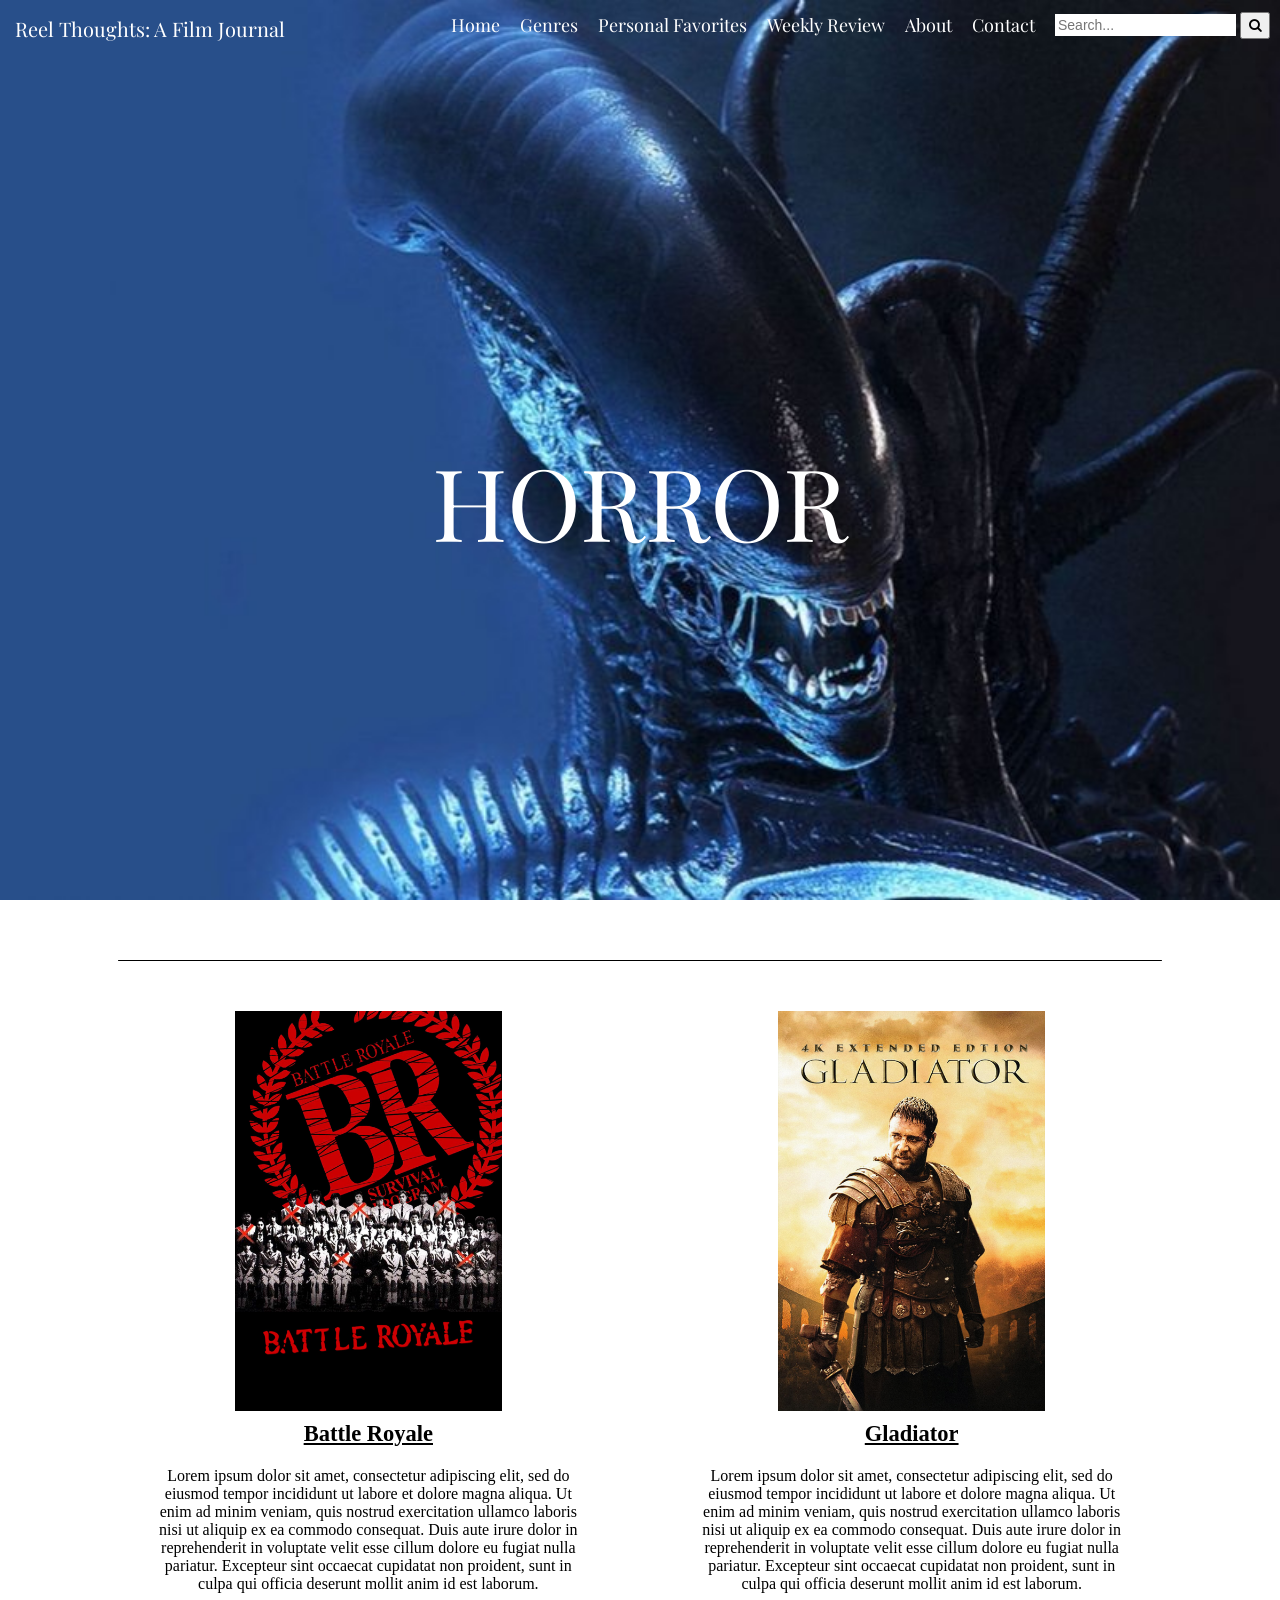
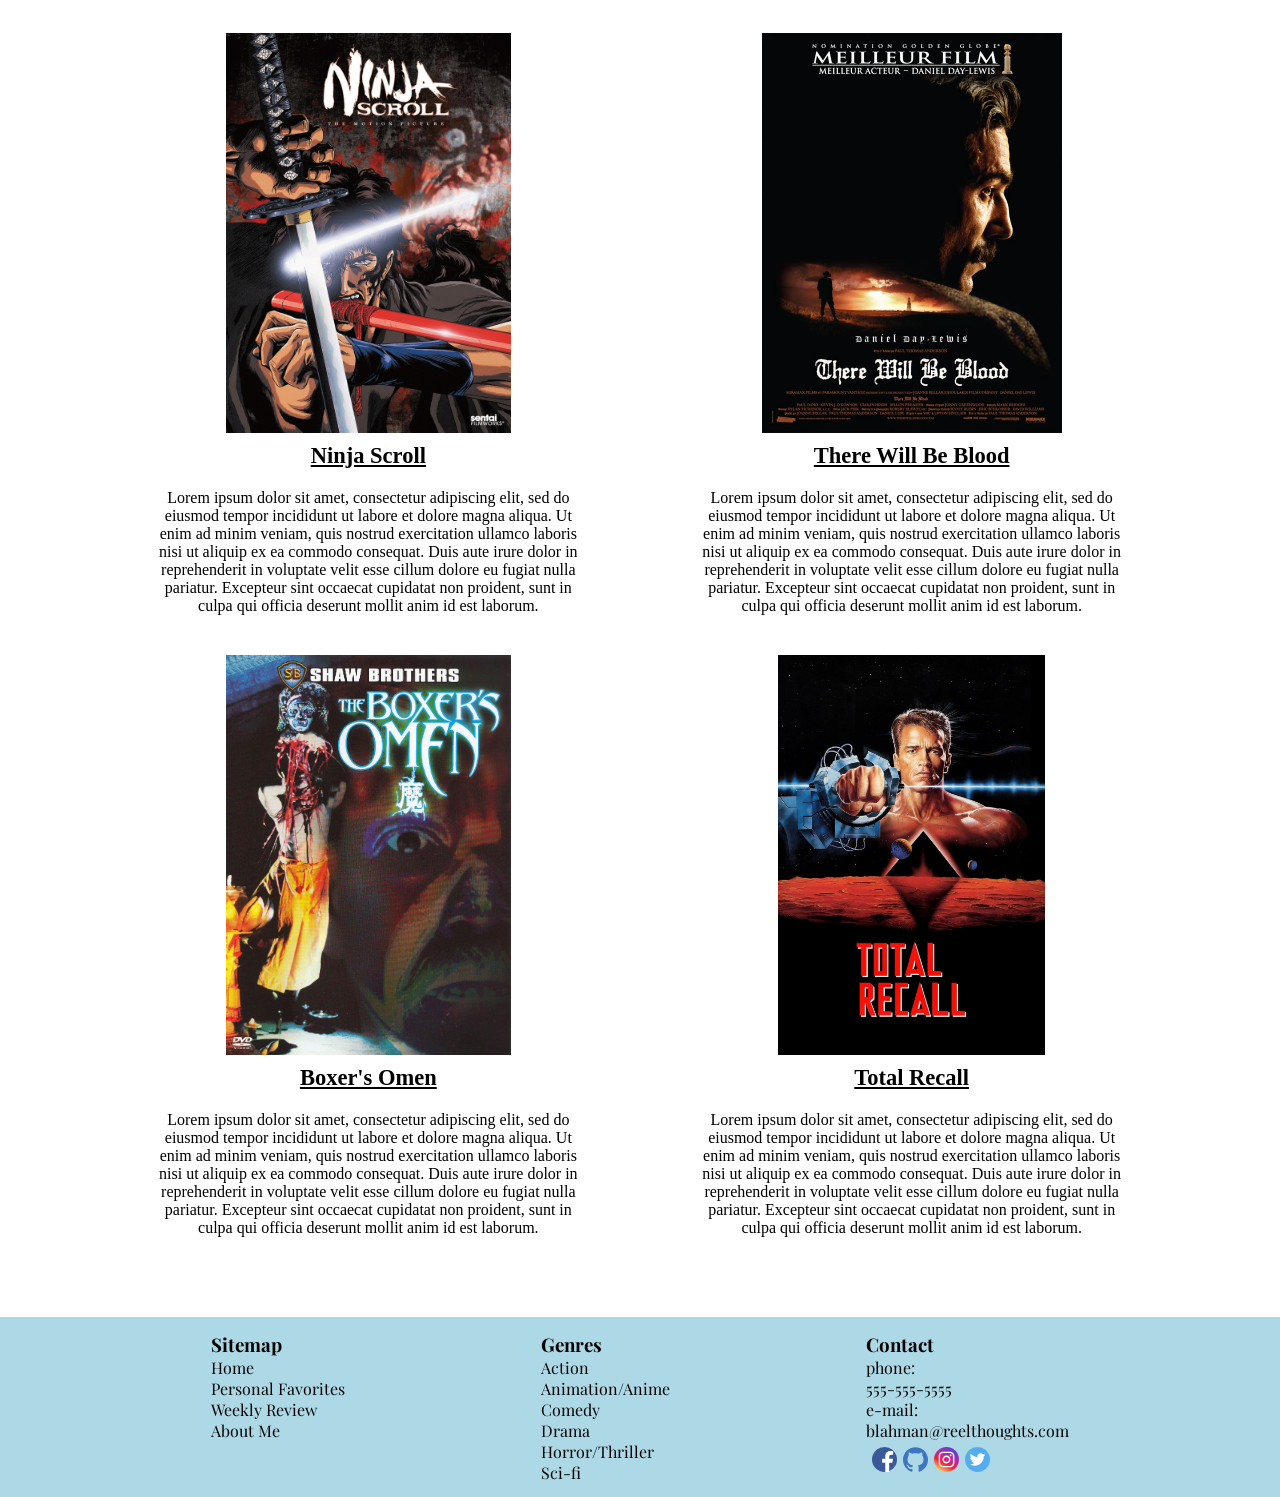
<file: genres/horror.html>
<!DOCTYPE html>
<html>
    <head>
        <meta charset="utf-8">
        <title>Reel Thoughts</title>
        <meta name="viewport" content="width=device-width, initial-scale=1">
        <link rel="stylesheet" href="/style.css">
        <link rel="stylesheet" href="/css/horror.css">
        <link rel="preconnect" href="https://fonts.googleapis.com"> 
        <link rel="stylesheet" href="https://cdnjs.cloudflare.com/ajax/libs/font-awesome/4.7.0/css/font-awesome.min.css">
    </head>
    <body>

        <div class="top-section">
            
            <div class="logo">Reel Thoughts: A Film Journal</div>

            <div class="nav">
                
                <a href="/index.html">Home</a>
                    
                <div class="dropdown">
                        <a href="#">Genres</a>
                            <div class="dropdown-content">
                                <a href="/genres/action.html">Action</a>
                                <a href="/genres/animation.html">Animation/Anime</a>
                                <a href="/genres/comedy.html">Comedy</a>
                                <a href="/genres/drama.html">Drama</a>
                                <a href="/genres/horror.html">Horror/Thriller</a>
                                <a href="/genres/sci-fi.html">Sci-fi</a>
                            </div>
                </div>
                <a href="/personalfav.html">Personal Favorites</a>
                <a href="/weekly.html">Weekly Review</a>
                <a href="/about.html">About</a>
                <a href="/contact.html">Contact</a>
                <div class="search-container">
                    <form action="/action_page.php">
                        <input type="text" placeholder="Search..." name="search">
                        <button type="submit"><i class="fa fa-search"></i></button>
                    </form>
                </div>

            </div>


            <div class="top-caption">

                <p>HORROR</p>
            </div>


            </div>


            <div class="blog-body">

                <div class="line"></div>
    
                <div class="entry-container">
                    <a href="#">                
                        <img src="/images/action/battleroyalecover.jpg" alt="battleroyalecover">
                    </a>
                    <a href="#">
                        <h2>Battle Royale</h2>
                    </a>
                        <p>Lorem ipsum dolor sit amet, consectetur adipiscing elit, sed do eiusmod tempor incididunt ut labore et dolore magna aliqua. Ut enim ad minim veniam, quis nostrud exercitation ullamco laboris nisi ut aliquip ex ea commodo consequat. Duis aute irure dolor in reprehenderit in voluptate velit esse cillum dolore eu fugiat nulla pariatur. Excepteur sint occaecat cupidatat non proident, sunt in culpa qui officia deserunt mollit anim id est laborum.</p>
                
    
                </div>
                
                
                <div class="entry-container">
                <a href="#">
                    <img src="/images/action/gladiatorcover.jpg" alt="gladiatorcover"></a>
                    <a href="#">
                        <h2>Gladiator</h2>
                    </a>
                <p>Lorem ipsum dolor sit amet, consectetur adipiscing elit, sed do eiusmod tempor incididunt ut labore et dolore magna aliqua. Ut enim ad minim veniam, quis nostrud exercitation ullamco laboris nisi ut aliquip ex ea commodo consequat. Duis aute irure dolor in reprehenderit in voluptate velit esse cillum dolore eu fugiat nulla pariatur. Excepteur sint occaecat cupidatat non proident, sunt in culpa qui officia deserunt mollit anim id est laborum.</p>
                </div>
                
                <div class="entry-container">
                <a href="#"><img src="/images/animation-anime/ninjascrollcover.jpeg" alt="ninjascrollcover"></a>
                <a href="#">
                    <h2>Ninja Scroll</h2>
                </a>
                <p>Lorem ipsum dolor sit amet, consectetur adipiscing elit, sed do eiusmod tempor incididunt ut labore et dolore magna aliqua. Ut enim ad minim veniam, quis nostrud exercitation ullamco laboris nisi ut aliquip ex ea commodo consequat. Duis aute irure dolor in reprehenderit in voluptate velit esse cillum dolore eu fugiat nulla pariatur. Excepteur sint occaecat cupidatat non proident, sunt in culpa qui officia deserunt mollit anim id est laborum.</p>
                </div>
                
                <div class="entry-container">
                <a href="#"><img src="/images/drama/therewillbebloodcover.jpg" alt="therewillbebloodcover"></a>
                <a href="#">
                    <h2>There Will Be Blood</h2>
                </a>
                <p>Lorem ipsum dolor sit amet, consectetur adipiscing elit, sed do eiusmod tempor incididunt ut labore et dolore magna aliqua. Ut enim ad minim veniam, quis nostrud exercitation ullamco laboris nisi ut aliquip ex ea commodo consequat. Duis aute irure dolor in reprehenderit in voluptate velit esse cillum dolore eu fugiat nulla pariatur. Excepteur sint occaecat cupidatat non proident, sunt in culpa qui officia deserunt mollit anim id est laborum.</p>
                </div>
                
                <div class="entry-container">
                <a href="#"><img src="/images/horror-thriller/boxersomencover.jpg" alt="boxersomencover"></a>
                <a href="#">
                    <h2>Boxer's Omen</h2>
                </a>
                <p>Lorem ipsum dolor sit amet, consectetur adipiscing elit, sed do eiusmod tempor incididunt ut labore et dolore magna aliqua. Ut enim ad minim veniam, quis nostrud exercitation ullamco laboris nisi ut aliquip ex ea commodo consequat. Duis aute irure dolor in reprehenderit in voluptate velit esse cillum dolore eu fugiat nulla pariatur. Excepteur sint occaecat cupidatat non proident, sunt in culpa qui officia deserunt mollit anim id est laborum.</p>
                </div>
                
                <div class="entry-container">
                <a href="#"><img src="/images/sci-fi/totalrecallcover.jpg" alt="totalrecallcover"></a>
                <a href="#">
                    <h2>Total Recall</h2>
                </a>
                <p>Lorem ipsum dolor sit amet, consectetur adipiscing elit, sed do eiusmod tempor incididunt ut labore et dolore magna aliqua. Ut enim ad minim veniam, quis nostrud exercitation ullamco laboris nisi ut aliquip ex ea commodo consequat. Duis aute irure dolor in reprehenderit in voluptate velit esse cillum dolore eu fugiat nulla pariatur. Excepteur sint occaecat cupidatat non proident, sunt in culpa qui officia deserunt mollit anim id est laborum.</p>
                </div>
            </div>
    


            </body>

            <footer>
                <div class="left-footer">
                    <h3>Sitemap</h3>
                    <a href="/index.html">Home</a>
                    <a href="/personalfav.html">Personal Favorites</a>
                    <a href="/weekly.html">Weekly Review</a>
                    <a href="/about.html">About Me</a>
                </div>
                <div class="center-footer">
                    <h3>Genres</h3>
                    <a href="/genres/action.html">Action</a>
                    <a href="/genres/animation.html">Animation/Anime</a>
                    <a href="/genres/comedy.html">Comedy</a>
                    <a href="/genres/drama.html">Drama</a>
                    <a href="/genres/horror.html">Horror/Thriller</a>
                    <a href="/genres/horror.html">Sci-fi</a>
                </div>
                <div class="right-footer">
                    <h3>Contact</h3>
                    <div>phone: 
                        <a href="#">555-555-5555</a>
                    </div>
                    <div>e-mail:
                        <a href="#">blahman@reelthoughts.com</a>
                        </div>
                    
                <div class="bottom-footer">
                    
                            <a href="#"><img src="/icons/facebookicon.svg" class="social" alt="facebook"></a>
                            <a href="#"><img src="/icons/githubicon.svg" class="social"  alt="github"></a>
                            <a href="#"><img src="/icons/instagramicon.svg" class="social"  alt="instagram"></a>
                            <a href="#"><img src="/icons/twittericon.svg" class="social" alt="twitter"></a>
        
            </footer>
        
        
        </html>
</file>
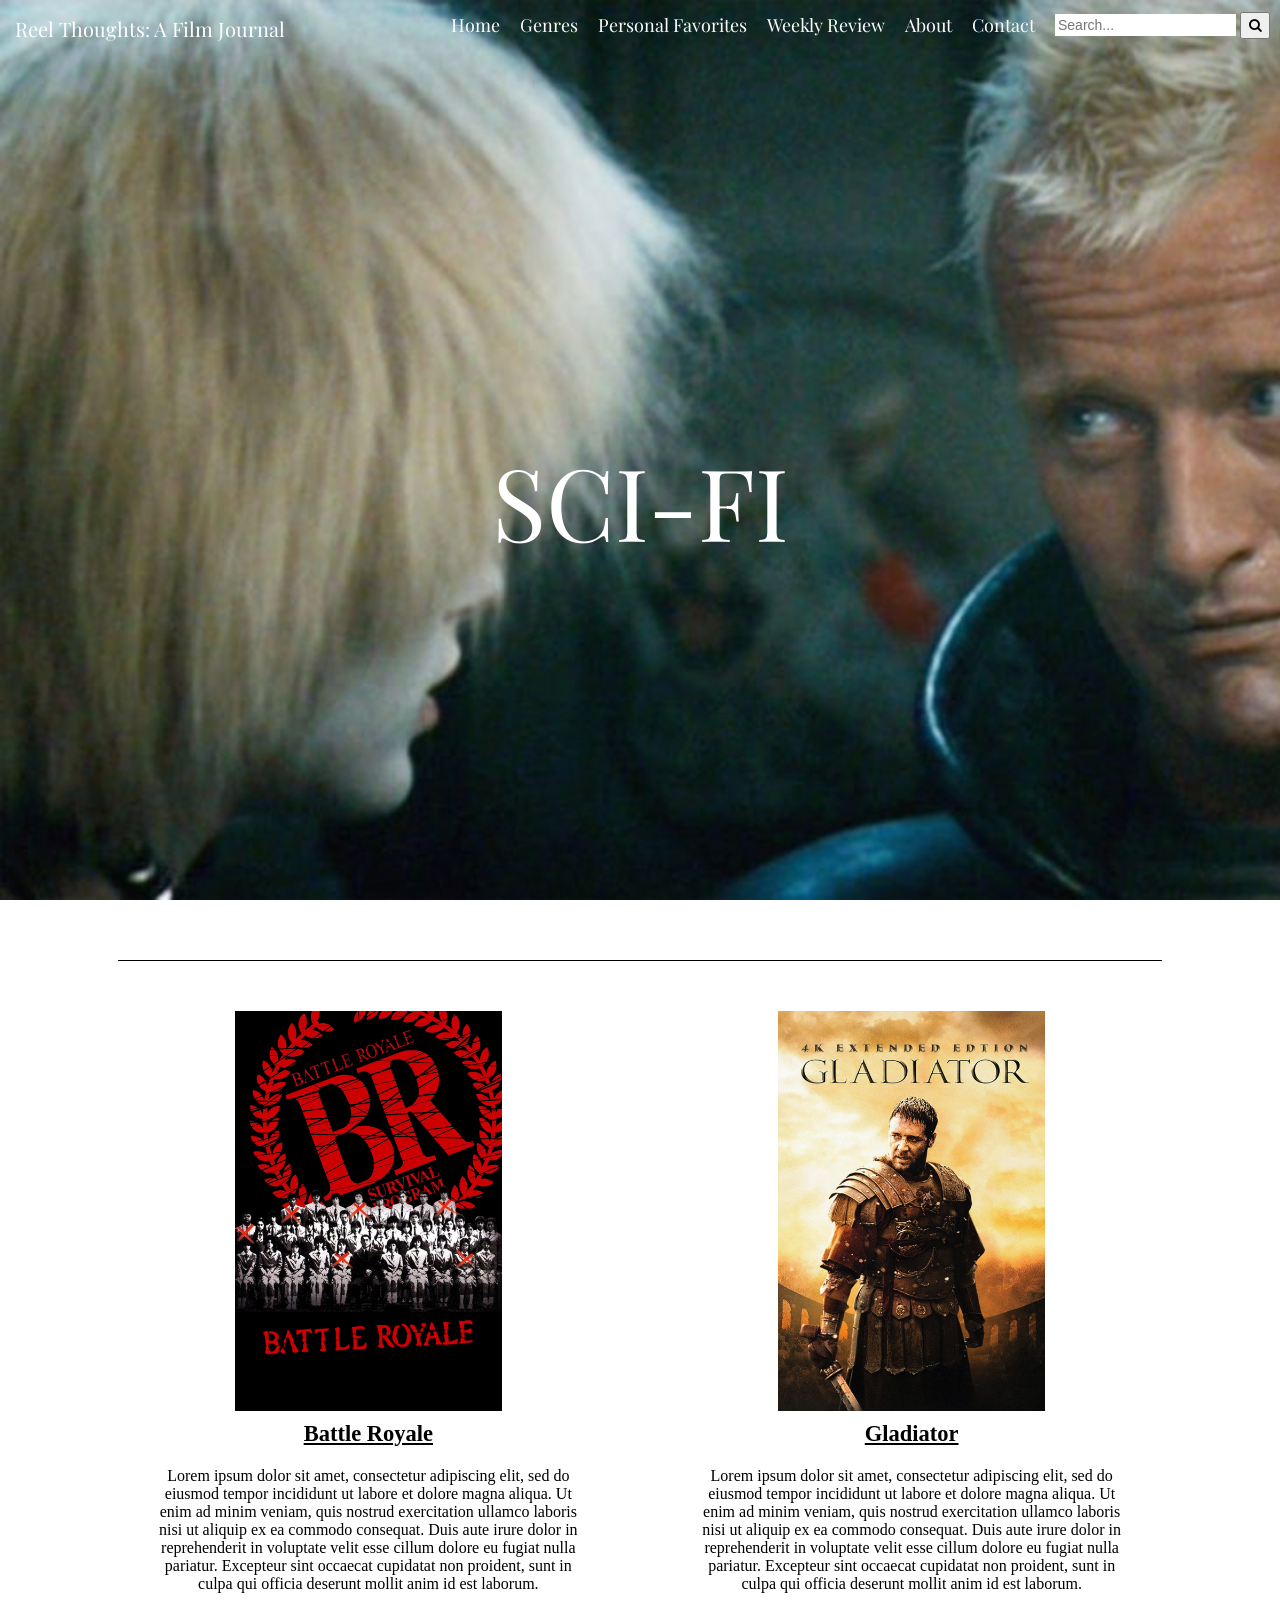
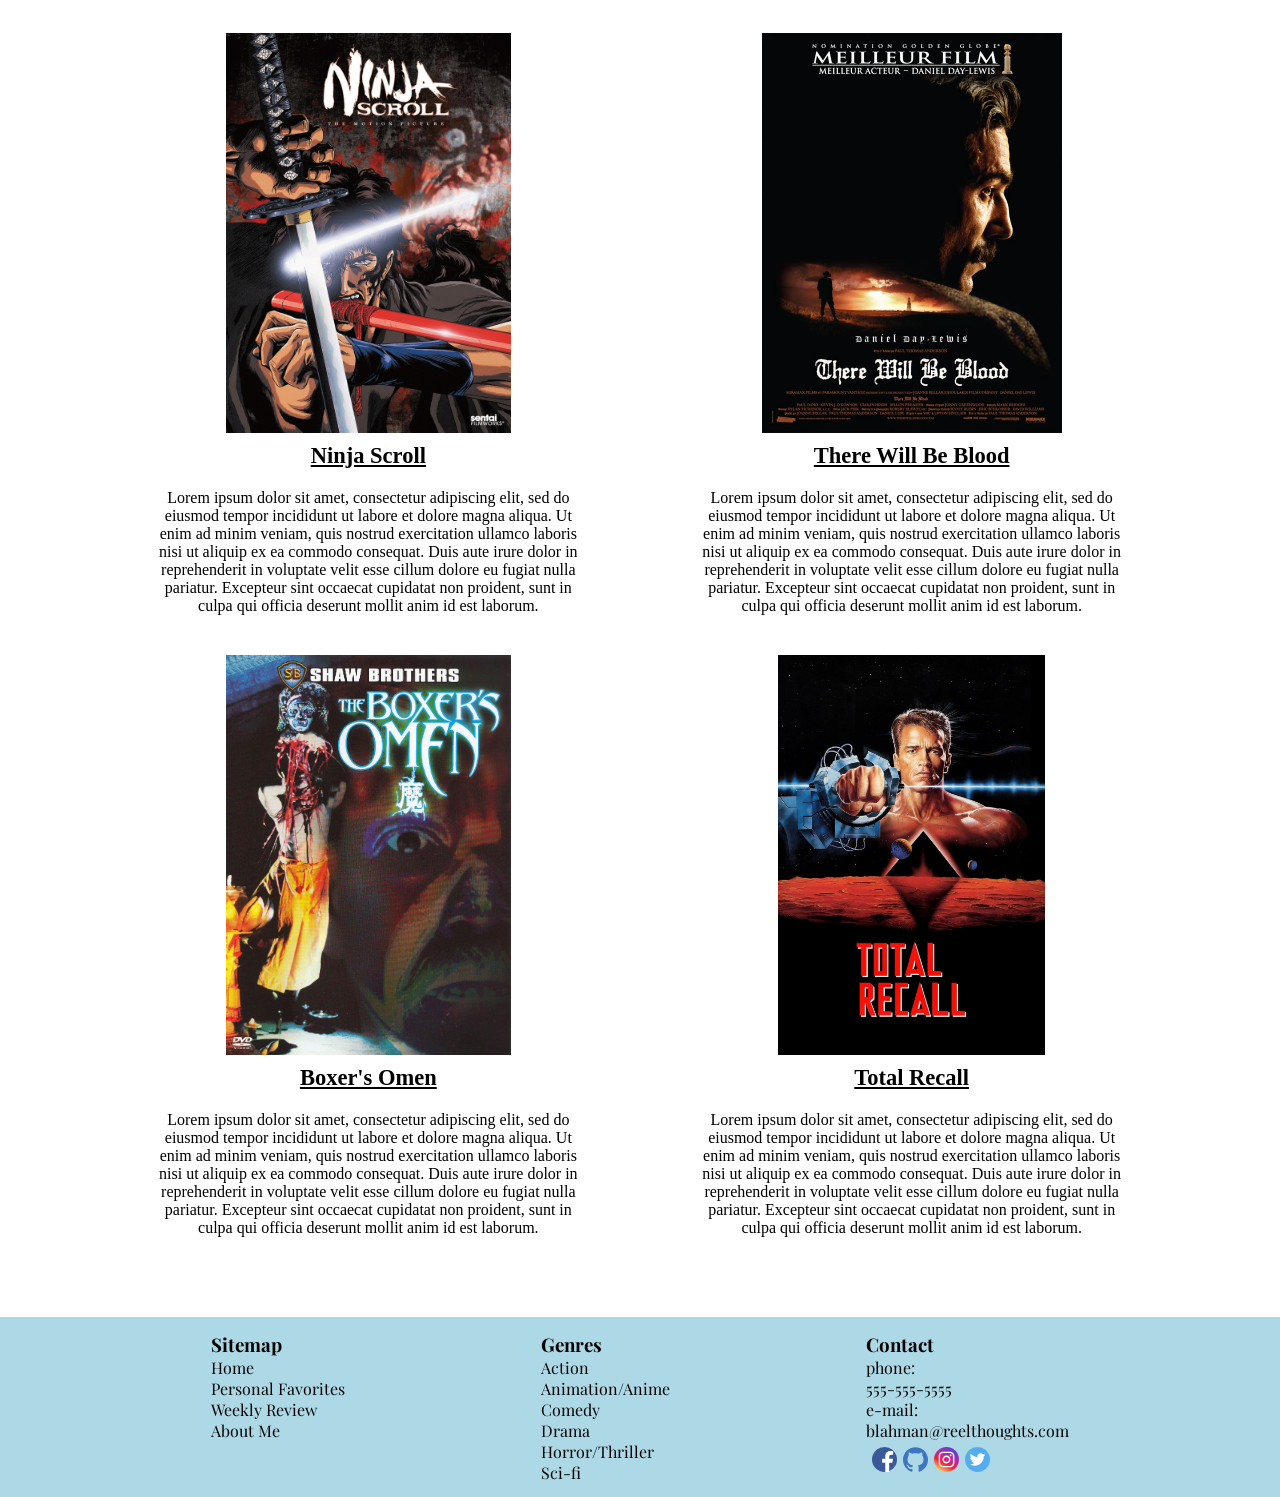
<file: genres/sci-fi.html>
<!DOCTYPE html>
<html>
    <head>
        <meta charset="utf-8">
        <title>Reel Thoughts</title>
        <meta name="viewport" content="width=device-width, initial-scale=1">
        <link rel="stylesheet" href="/style.css">
        <link rel="stylesheet" href="/css/sci-fi.css">
        <link rel="preconnect" href="https://fonts.googleapis.com"> 
        <link rel="stylesheet" href="https://cdnjs.cloudflare.com/ajax/libs/font-awesome/4.7.0/css/font-awesome.min.css">
    </head>
    <body>

        <div class="top-section">
            
            <div class="logo">Reel Thoughts: A Film Journal</div>

            <div class="nav">

                
                <a href="/index.html">Home</a>
                    
                <div class="dropdown">
                        <a href="genres.html">Genres</a>
                            <div class="dropdown-content">
                                <a href="/genres/action.html">Action</a>
                                <a href="/genres/animation.html">Animation/Anime</a>
                                <a href="/genres/comedy.html">Comedy</a>
                                <a href="/genres/drama.html">Drama</a>
                                <a href="/genres/horror.html">Horror/Thriller</a>
                                <a href="/genres/sci-fi.html">Sci-fi</a>
                            </div>
                </div>
                <a href="/personalfav.html">Personal Favorites</a>
                <a href="/weekly.html">Weekly Review</a>
                <a href="/about.html">About</a>
                <a href="/contact.html">Contact</a>
                <div class="search-container">
                    <form action="/action_page.php">
                        <input type="text" placeholder="Search..." name="search">
                        <button type="submit"><i class="fa fa-search"></i></button>
                    </form>
                </div>

            </div>
        
            <div class="top-caption">

                <p>SCI-FI</p>
            </div>
        
        </div>



        <div class="blog-body">

            <div class="line"></div>

            <div class="entry-container">
                <a href="#">                
                    <img src="/images/action/battleroyalecover.jpg" alt="battleroyalecover">
                </a>
                <a href="#">
                    <h2>Battle Royale</h2>
                </a>
                    <p>Lorem ipsum dolor sit amet, consectetur adipiscing elit, sed do eiusmod tempor incididunt ut labore et dolore magna aliqua. Ut enim ad minim veniam, quis nostrud exercitation ullamco laboris nisi ut aliquip ex ea commodo consequat. Duis aute irure dolor in reprehenderit in voluptate velit esse cillum dolore eu fugiat nulla pariatur. Excepteur sint occaecat cupidatat non proident, sunt in culpa qui officia deserunt mollit anim id est laborum.</p>
            

            </div>
            
            
            <div class="entry-container">
            <a href="#">
                <img src="/images/action/gladiatorcover.jpg" alt="gladiatorcover"></a>
                <a href="#">
                    <h2>Gladiator</h2>
                </a>
            <p>Lorem ipsum dolor sit amet, consectetur adipiscing elit, sed do eiusmod tempor incididunt ut labore et dolore magna aliqua. Ut enim ad minim veniam, quis nostrud exercitation ullamco laboris nisi ut aliquip ex ea commodo consequat. Duis aute irure dolor in reprehenderit in voluptate velit esse cillum dolore eu fugiat nulla pariatur. Excepteur sint occaecat cupidatat non proident, sunt in culpa qui officia deserunt mollit anim id est laborum.</p>
            </div>
            
            <div class="entry-container">
            <a href="#"><img src="/images/animation-anime/ninjascrollcover.jpeg" alt="ninjascrollcover"></a>
            <a href="#">
                <h2>Ninja Scroll</h2>
            </a>
            <p>Lorem ipsum dolor sit amet, consectetur adipiscing elit, sed do eiusmod tempor incididunt ut labore et dolore magna aliqua. Ut enim ad minim veniam, quis nostrud exercitation ullamco laboris nisi ut aliquip ex ea commodo consequat. Duis aute irure dolor in reprehenderit in voluptate velit esse cillum dolore eu fugiat nulla pariatur. Excepteur sint occaecat cupidatat non proident, sunt in culpa qui officia deserunt mollit anim id est laborum.</p>
            </div>
            
            <div class="entry-container">
            <a href="#"><img src="/images/drama/therewillbebloodcover.jpg" alt="therewillbebloodcover"></a>
            <a href="#">
                <h2>There Will Be Blood</h2>
            </a>
            <p>Lorem ipsum dolor sit amet, consectetur adipiscing elit, sed do eiusmod tempor incididunt ut labore et dolore magna aliqua. Ut enim ad minim veniam, quis nostrud exercitation ullamco laboris nisi ut aliquip ex ea commodo consequat. Duis aute irure dolor in reprehenderit in voluptate velit esse cillum dolore eu fugiat nulla pariatur. Excepteur sint occaecat cupidatat non proident, sunt in culpa qui officia deserunt mollit anim id est laborum.</p>
            </div>
            
            <div class="entry-container">
            <a href="#"><img src="/images/horror-thriller/boxersomencover.jpg" alt="boxersomencover"></a>
            <a href="#">
                <h2>Boxer's Omen</h2>
            </a>
            <p>Lorem ipsum dolor sit amet, consectetur adipiscing elit, sed do eiusmod tempor incididunt ut labore et dolore magna aliqua. Ut enim ad minim veniam, quis nostrud exercitation ullamco laboris nisi ut aliquip ex ea commodo consequat. Duis aute irure dolor in reprehenderit in voluptate velit esse cillum dolore eu fugiat nulla pariatur. Excepteur sint occaecat cupidatat non proident, sunt in culpa qui officia deserunt mollit anim id est laborum.</p>
            </div>
            
            <div class="entry-container">
            <a href="#"><img src="/images/sci-fi/totalrecallcover.jpg" alt="totalrecallcover"></a>
            <a href="#">
                <h2>Total Recall</h2>
            </a>
            <p>Lorem ipsum dolor sit amet, consectetur adipiscing elit, sed do eiusmod tempor incididunt ut labore et dolore magna aliqua. Ut enim ad minim veniam, quis nostrud exercitation ullamco laboris nisi ut aliquip ex ea commodo consequat. Duis aute irure dolor in reprehenderit in voluptate velit esse cillum dolore eu fugiat nulla pariatur. Excepteur sint occaecat cupidatat non proident, sunt in culpa qui officia deserunt mollit anim id est laborum.</p>
            </div>
        </div>


            </body>

            <footer>
                <div class="left-footer">
                    <h3>Sitemap</h3>
                    <a href="/index.html">Home</a>
                    <a href="/personalfav.html">Personal Favorites</a>
                    <a href="/weekly.html">Weekly Review</a>
                    <a href="/about.html">About Me</a>
                </div>
                <div class="center-footer">
                    <h3>Genres</h3>
                    <a href="/genres/action.html">Action</a>
                    <a href="/genres/animation.html">Animation/Anime</a>
                    <a href="/genres/comedy.html">Comedy</a>
                    <a href="/genres/drama.html">Drama</a>
                    <a href="/genres/horror.html">Horror/Thriller</a>
                    <a href="/genres/horror.html">Sci-fi</a>
                </div>
                <div class="right-footer">
                    <h3>Contact</h3>
                    <div>phone: 
                        <a href="#">555-555-5555</a>
                    </div>
                    <div>e-mail:
                        <a href="#">blahman@reelthoughts.com</a>
                        </div>
                    
                <div class="bottom-footer">
                    
                            <a href="#"><img src="/icons/facebookicon.svg" class="social" alt="facebook"></a>
                            <a href="#"><img src="/icons/githubicon.svg" class="social"  alt="github"></a>
                            <a href="#"><img src="/icons/instagramicon.svg" class="social"  alt="instagram"></a>
                            <a href="#"><img src="/icons/twittericon.svg" class="social" alt="twitter"></a>
        
            </footer>
        
        
        </html>
</file>
<file: style.css>
@font-face {
    font-family: 'Playfair';
    src: url(/fonts/PlayfairDisplay-VariableFont_wght.ttf);
}

@import url('https://fonts.googleapis.com/css2?family=Spectral+SC:ital,wght@1,300&display=swap');

@keyframes animation {
    0% {background-color: aliceblue;}
    25% {background-color: aqua;}
    50% {background-color: skyblue;}
    100% {background-color: pink;}
}

* {
    padding: 0;
    margin: 0;
}

body {
    font-family: 'playfair';
}

.nav {
    width: 100%;
    display: flex;
    align-items: center;
    justify-content: right;
    height: 50px;
    overflow: hidden;
}

.logo {
    position:absolute;
    padding: 15px;
    font-size: 20px;
    color: white;
}

.nav a {
    list-style: none;
    text-decoration: none;
    font-size: 18px;
    color: white;
    padding: 5px 10px;
}

.nav a:hover {
    text-decoration: underline;
    color: white;
    border-radius: 10px;
}

.dropdown {
    overflow: hidden;
    font-size: 18px;
    border: none;
    outline: none;
    background-color: inherit;
    font-size: inherit;
}

.dropdown-content {
    display: none;
    position: absolute;
    padding-top: 8px;
    min-width: 160px;
    z-index: 1;
}

.dropdown-content a {
    margin: 2px;
    padding: 5px;
    text-decoration: none;
    display: block;
    text-align: left;
}

.dropdown:hover .dropdown-content {
    display: block;
}

.nav input[type=text] {
    padding: 3px;
    border: none;
    font-size: 14px;
}

.search-container {
    display: flex;
    margin: 10px;
}

.search-container form button {
    padding: 4px;
    width: 30px;
}

.top-section {
    position: relative;
    height: 100vh;
    background-color: black;
    background-size: cover;
}

.top-section img {
    width: 100vw;
}

#top-section {
    background-image: url('/images/sci-fi/solarisland.jpg');
}

.top-section .top-caption {
    display: flex;
    font-size: 100px;
    justify-content: center;
    align-items: center;
    height: 100vh;
    color: white;
}

.top-section h4 {
    color: white;
    text-align: center;
    font-size: 30px;
}

.top-caption:hover {
    position: relative;
  -webkit-box-reflect: below -20px linear-gradient(transparent, rgba(0,0,0,.2));
  
}

.top-caption span:hover {
    position: relative;
  display: inline-block;
  color: #fff;
  text-transform: uppercase;
  animation: wavy 1s;
  animation-delay: calc(2s * var(++i));
}

@keyframes wavy {
    0%,40%,100% {
      transform: translateY(0px)
    }
    20% {
      transform: translateY(-20px)
    }
}

audio {
    display: none;
}

/* .realfilms {
    display: flex;
    justify-content: center;
}

.realfilms div{
    color: white;
    position: inherit;
    font-size: 80px;
}
*/


#r {
    color: skyblue;
}

#e {
    color: skyblue;
}

#e1 {
    color: skyblue;
}

#l {
    color: skyblue;
}

#f {
    color: white;
}

#i {
    color: white;
}

#l {
    color: skyblue;
}

#m {
    color: white;
}

#s {
    color: white;
}

.blog-body {
    display: flex;
    flex-wrap: wrap;
    justify-content: space-evenly;
    align-items:stretch;
    align-content:space-between;
    padding: 30px;
    margin: 30px;
    font-family: 'Spectral';
    color: black;
}

.blog-body h1 {
    width: 100%;
    text-align: center;
    margin: 15px;
    font-size: 30px;
    color: black;
}

.line {
    display: flex;
    background-color: black;
    border-radius: 50px;
    width: 90%;
    height: 1px;
    margin-bottom: 30px;  
}

.blog-body a {
    display: flex;
    align-items: center;
    text-align: center;
}

.blog-body img {
    height: 400px;
    width: auto;
}


.entry-container {
    display: inline-block;
    margin: 10px;
    width: 450px;
    text-align: center;
    border-radius: 2px;
}

.entry-container a {
    display: inline-flexbox;
    justify-content: center;
    font-size: 15px;
    color: black;
    margin: 10px;
}

.entry-container a:hover {
    color: #cc5454;
}

.entry-container a img{
    margin: auto;
    width: auto;
    transition: 200ms;
}

.entry-container a img:hover {
    transform: scale(1.02);
}

.entry-container p {
    padding: 10px;
}

footer {
    display: flex;
    height: 150px;
    background-color: lightblue;
    color: black;
    justify-content: space-evenly;
    padding: 15px;
    overflow: hidden;
}

footer a {
    display: flex;
    color: black;
    text-decoration: none;
}

footer a:hover {
    text-decoration: underline;
}

.bottom-footer {
    display: flex;
    padding: 3px;
}

.social {
    height: 25px;
    margin: 0;
    padding: 3px;
    width: 100%;
    display: inline;
}
</file>
<file: css/genres.css>
.top-section {
    background-image: url("/images/theatre.jpg");
}

.genre-body {
    display: flex;
    justify-content: space-around;
    align-content: center;
    align-items: center;
    height: 100vh;
    flex-flow: column wrap;
}

.genre-link a {
    text-decoration: none;
    color: black;

}

.genre-link a:hover {
    text-decoration: underline;
}

.genre-container {
    display: flex;
    justify-content: space-evenly;
    align-items: center;
    align-content: center;
}

.genre-link-box img {
    height: 500px;
}
</file>
<file: css/drama.css>
.top-section {
    background-image: url('/images/drama/therewillbeblood1.webp');
}
</file>
<file: css/action.css>
.top-section {
    background-image: url('/images/action/commando1.jpg');
}
</file>
<file: css/animation.css>
.top-section {
    background-image: url('/images/animation-anime/akiratetsuo.jpg');
}
</file>
<file: css/comedy.css>
.top-section {
    background-image: url('/images/comedy/biglebowski1.jpeg');
}
</file>
<file: css/horror.css>
.top-section {
    background-image: url('/images/horror-thriller/alienalien.jpg');
}
</file>
<file: css/sci-fi.css>
.top-section {
    background-image: url('/images/sci-fi/bladerunnerrutger.jpg');
}
</file>
